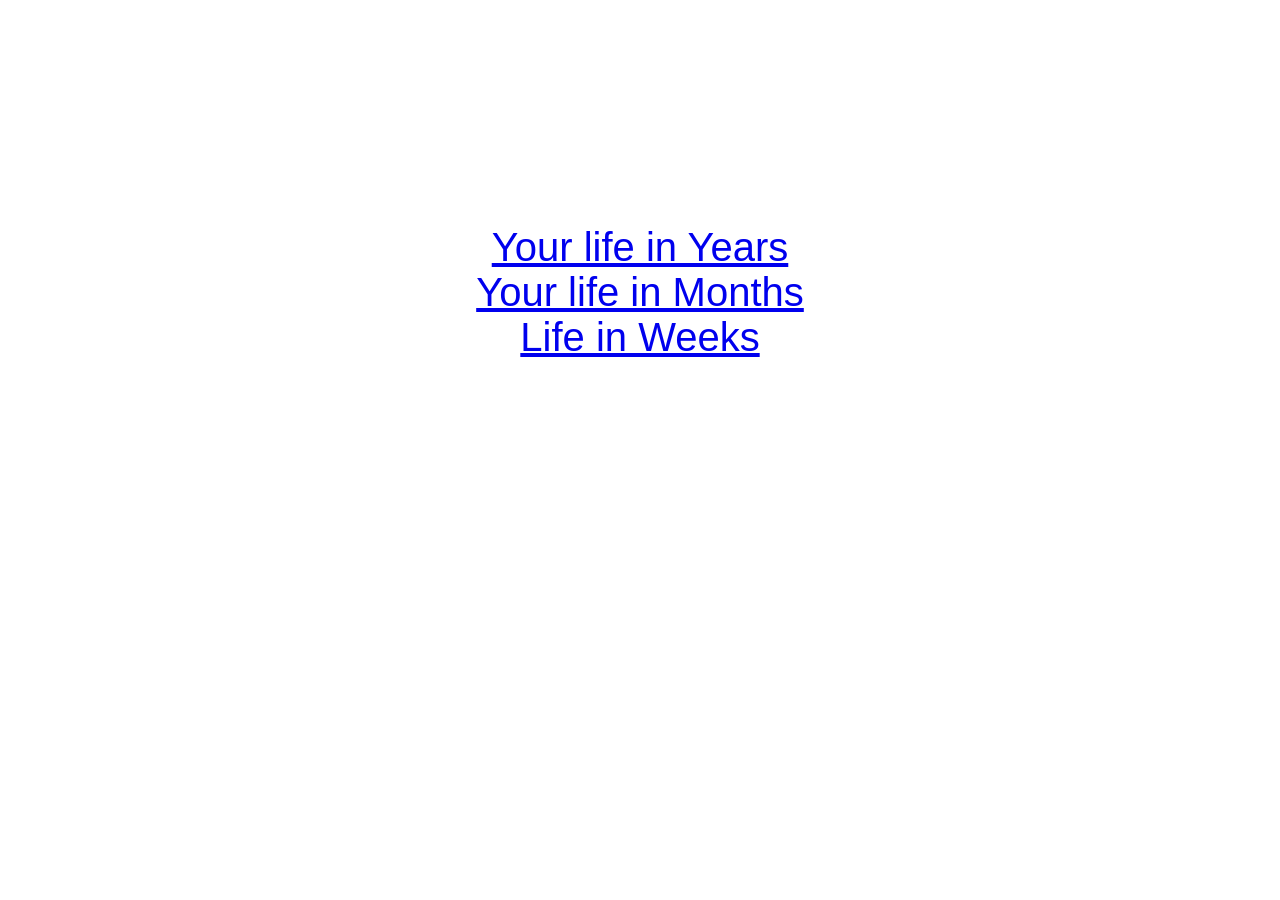
<file: index.html>
<!DOCTYPE html>
<html lang="en">
  <head>
    <meta charset="UTF-8" />
    <title>Your Life</title>
    <meta name="viewport" content="width=device-width, initial-scale=1" />
    <link rel="stylesheet" href="your-life.css" />
  </head>
  <body>
    <ul class="index">
      <li><a href="years.html">Your life in Years</a></li>
      <li><a href="months.html">Your life in Months</a></li>
      <li><a href="weeks.html">Life in Weeks</a></li>
    </ul>
  </body>
</html>
</file>
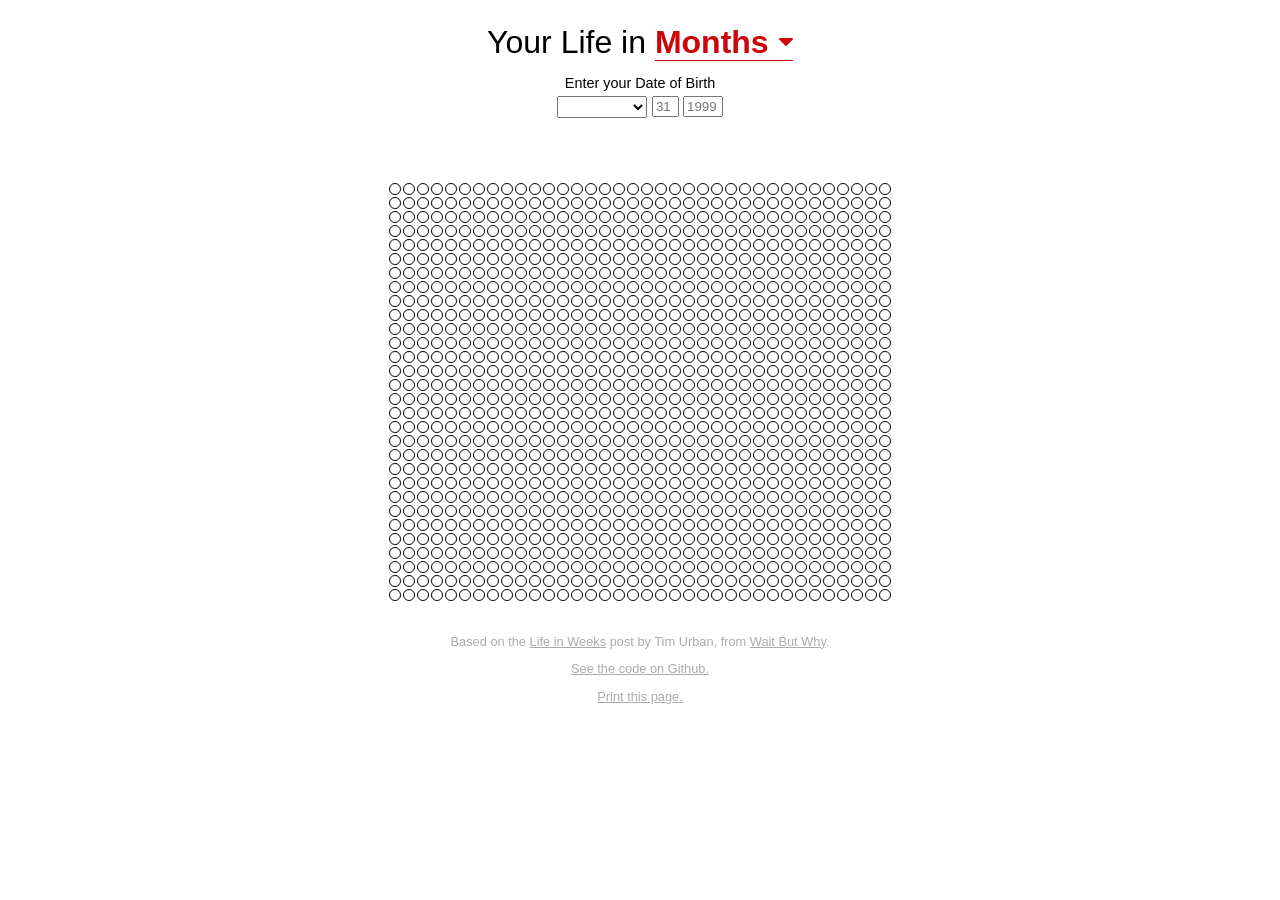
<file: months.html>
<!DOCTYPE html>
<html lang="en">
  <head>
    <meta charset="UTF-8" />
    <title>Your Life in Months - Interactive</title>
    <meta name="description" content="Enter your date of birth, to see your life in months. Based on the post by Tim Urban, from Wait by Why." />
    <meta name="viewport" content="width=device-width, initial-scale=1" />
    <link rel="icon" href="months-favicon.png" sizes="32x32" />
    <link rel="stylesheet" href="your-life.css" />
  </head>
  <body>
    <div class="title-box">
      <h1 class="title">Your Life in <label for="unitbox" class="unitbox-label visuallyhidden">Months</label></h1>
      <select name="unitbox" class="unitbox" id="unitbox" required>
        <option value="years">Years</option>
        <option value="months" selected>Months</option>
        <option value="weeks">Weeks</option>
      </select>
    </div>
    <form class="dob" action="#">
      <p class="instruction"><span class="print-hide">Enter your </span>Date of Birth</p>
      <label for="month" class="visuallyhidden">Month</label>
      <select name="month" class="month" id="month" required>
        <option value="0">January</option>
        <option value="1">February</option>
        <option value="2">March</option>
        <option value="3">April</option>
        <option value="4">May</option>
        <option value="5">June</option>
        <option value="6">July</option>
        <option value="7">August</option>
        <option value="8">September</option>
        <option value="9">October</option>
        <option value="10">November</option>
        <option value="11">December</option>
      </select>
      <label for="day" class="visuallyhidden">Day</label>
      <input type="text" class="day" id="day" placeholder="31" pattern="\d{0,2}" required />
      <label for="year" class="visuallyhidden">Year</label>
      <input type="text" class="year" id="year" placeholder="1999" pattern="\d{4}" required />
    </form>
    <ol class="chart months group">
      <li></li>
      <li></li>
      <li></li>
      <li></li>
      <li></li>
      <li></li>
      <li></li>
      <li></li>
      <li></li>
      <li></li>
      <li></li>
      <li></li>
      <li></li>
      <li></li>
      <li></li>
      <li></li>
      <li></li>
      <li></li>
      <li></li>
      <li></li>
      <li></li>
      <li></li>
      <li></li>
      <li></li>
      <li></li>
      <li></li>
      <li></li>
      <li></li>
      <li></li>
      <li></li>
      <li></li>
      <li></li>
      <li></li>
      <li></li>
      <li></li>
      <li></li>
      <li></li>
      <li></li>
      <li></li>
      <li></li>
      <li></li>
      <li></li>
      <li></li>
      <li></li>
      <li></li>
      <li></li>
      <li></li>
      <li></li>
      <li></li>
      <li></li>
      <li></li>
      <li></li>
      <li></li>
      <li></li>
      <li></li>
      <li></li>
      <li></li>
      <li></li>
      <li></li>
      <li></li>
      <li></li>
      <li></li>
      <li></li>
      <li></li>
      <li></li>
      <li></li>
      <li></li>
      <li></li>
      <li></li>
      <li></li>
      <li></li>
      <li></li>
      <li></li>
      <li></li>
      <li></li>
      <li></li>
      <li></li>
      <li></li>
      <li></li>
      <li></li>
      <li></li>
      <li></li>
      <li></li>
      <li></li>
      <li></li>
      <li></li>
      <li></li>
      <li></li>
      <li></li>
      <li></li>
      <li></li>
      <li></li>
      <li></li>
      <li></li>
      <li></li>
      <li></li>
      <li></li>
      <li></li>
      <li></li>
      <li></li>
      <li></li>
      <li></li>
      <li></li>
      <li></li>
      <li></li>
      <li></li>
      <li></li>
      <li></li>
      <li></li>
      <li></li>
      <li></li>
      <li></li>
      <li></li>
      <li></li>
      <li></li>
      <li></li>
      <li></li>
      <li></li>
      <li></li>
      <li></li>
      <li></li>
      <li></li>
      <li></li>
      <li></li>
      <li></li>
      <li></li>
      <li></li>
      <li></li>
      <li></li>
      <li></li>
      <li></li>
      <li></li>
      <li></li>
      <li></li>
      <li></li>
      <li></li>
      <li></li>
      <li></li>
      <li></li>
      <li></li>
      <li></li>
      <li></li>
      <li></li>
      <li></li>
      <li></li>
      <li></li>
      <li></li>
      <li></li>
      <li></li>
      <li></li>
      <li></li>
      <li></li>
      <li></li>
      <li></li>
      <li></li>
      <li></li>
      <li></li>
      <li></li>
      <li></li>
      <li></li>
      <li></li>
      <li></li>
      <li></li>
      <li></li>
      <li></li>
      <li></li>
      <li></li>
      <li></li>
      <li></li>
      <li></li>
      <li></li>
      <li></li>
      <li></li>
      <li></li>
      <li></li>
      <li></li>
      <li></li>
      <li></li>
      <li></li>
      <li></li>
      <li></li>
      <li></li>
      <li></li>
      <li></li>
      <li></li>
      <li></li>
      <li></li>
      <li></li>
      <li></li>
      <li></li>
      <li></li>
      <li></li>
      <li></li>
      <li></li>
      <li></li>
      <li></li>
      <li></li>
      <li></li>
      <li></li>
      <li></li>
      <li></li>
      <li></li>
      <li></li>
      <li></li>
      <li></li>
      <li></li>
      <li></li>
      <li></li>
      <li></li>
      <li></li>
      <li></li>
      <li></li>
      <li></li>
      <li></li>
      <li></li>
      <li></li>
      <li></li>
      <li></li>
      <li></li>
      <li></li>
      <li></li>
      <li></li>
      <li></li>
      <li></li>
      <li></li>
      <li></li>
      <li></li>
      <li></li>
      <li></li>
      <li></li>
      <li></li>
      <li></li>
      <li></li>
      <li></li>
      <li></li>
      <li></li>
      <li></li>
      <li></li>
      <li></li>
      <li></li>
      <li></li>
      <li></li>
      <li></li>
      <li></li>
      <li></li>
      <li></li>
      <li></li>
      <li></li>
      <li></li>
      <li></li>
      <li></li>
      <li></li>
      <li></li>
      <li></li>
      <li></li>
      <li></li>
      <li></li>
      <li></li>
      <li></li>
      <li></li>
      <li></li>
      <li></li>
      <li></li>
      <li></li>
      <li></li>
      <li></li>
      <li></li>
      <li></li>
      <li></li>
      <li></li>
      <li></li>
      <li></li>
      <li></li>
      <li></li>
      <li></li>
      <li></li>
      <li></li>
      <li></li>
      <li></li>
      <li></li>
      <li></li>
      <li></li>
      <li></li>
      <li></li>
      <li></li>
      <li></li>
      <li></li>
      <li></li>
      <li></li>
      <li></li>
      <li></li>
      <li></li>
      <li></li>
      <li></li>
      <li></li>
      <li></li>
      <li></li>
      <li></li>
      <li></li>
      <li></li>
      <li></li>
      <li></li>
      <li></li>
      <li></li>
      <li></li>
      <li></li>
      <li></li>
      <li></li>
      <li></li>
      <li></li>
      <li></li>
      <li></li>
      <li></li>
      <li></li>
      <li></li>
      <li></li>
      <li></li>
      <li></li>
      <li></li>
      <li></li>
      <li></li>
      <li></li>
      <li></li>
      <li></li>
      <li></li>
      <li></li>
      <li></li>
      <li></li>
      <li></li>
      <li></li>
      <li></li>
      <li></li>
      <li></li>
      <li></li>
      <li></li>
      <li></li>
      <li></li>
      <li></li>
      <li></li>
      <li></li>
      <li></li>
      <li></li>
      <li></li>
      <li></li>
      <li></li>
      <li></li>
      <li></li>
      <li></li>
      <li></li>
      <li></li>
      <li></li>
      <li></li>
      <li></li>
      <li></li>
      <li></li>
      <li></li>
      <li></li>
      <li></li>
      <li></li>
      <li></li>
      <li></li>
      <li></li>
      <li></li>
      <li></li>
      <li></li>
      <li></li>
      <li></li>
      <li></li>
      <li></li>
      <li></li>
      <li></li>
      <li></li>
      <li></li>
      <li></li>
      <li></li>
      <li></li>
      <li></li>
      <li></li>
      <li></li>
      <li></li>
      <li></li>
      <li></li>
      <li></li>
      <li></li>
      <li></li>
      <li></li>
      <li></li>
      <li></li>
      <li></li>
      <li></li>
      <li></li>
      <li></li>
      <li></li>
      <li></li>
      <li></li>
      <li></li>
      <li></li>
      <li></li>
      <li></li>
      <li></li>
      <li></li>
      <li></li>
      <li></li>
      <li></li>
      <li></li>
      <li></li>
      <li></li>
      <li></li>
      <li></li>
      <li></li>
      <li></li>
      <li></li>
      <li></li>
      <li></li>
      <li></li>
      <li></li>
      <li></li>
      <li></li>
      <li></li>
      <li></li>
      <li></li>
      <li></li>
      <li></li>
      <li></li>
      <li></li>
      <li></li>
      <li></li>
      <li></li>
      <li></li>
      <li></li>
      <li></li>
      <li></li>
      <li></li>
      <li></li>
      <li></li>
      <li></li>
      <li></li>
      <li></li>
      <li></li>
      <li></li>
      <li></li>
      <li></li>
      <li></li>
      <li></li>
      <li></li>
      <li></li>
      <li></li>
      <li></li>
      <li></li>
      <li></li>
      <li></li>
      <li></li>
      <li></li>
      <li></li>
      <li></li>
      <li></li>
      <li></li>
      <li></li>
      <li></li>
      <li></li>
      <li></li>
      <li></li>
      <li></li>
      <li></li>
      <li></li>
      <li></li>
      <li></li>
      <li></li>
      <li></li>
      <li></li>
      <li></li>
      <li></li>
      <li></li>
      <li></li>
      <li></li>
      <li></li>
      <li></li>
      <li></li>
      <li></li>
      <li></li>
      <li></li>
      <li></li>
      <li></li>
      <li></li>
      <li></li>
      <li></li>
      <li></li>
      <li></li>
      <li></li>
      <li></li>
      <li></li>
      <li></li>
      <li></li>
      <li></li>
      <li></li>
      <li></li>
      <li></li>
      <li></li>
      <li></li>
      <li></li>
      <li></li>
      <li></li>
      <li></li>
      <li></li>
      <li></li>
      <li></li>
      <li></li>
      <li></li>
      <li></li>
      <li></li>
      <li></li>
      <li></li>
      <li></li>
      <li></li>
      <li></li>
      <li></li>
      <li></li>
      <li></li>
      <li></li>
      <li></li>
      <li></li>
      <li></li>
      <li></li>
      <li></li>
      <li></li>
      <li></li>
      <li></li>
      <li></li>
      <li></li>
      <li></li>
      <li></li>
      <li></li>
      <li></li>
      <li></li>
      <li></li>
      <li></li>
      <li></li>
      <li></li>
      <li></li>
      <li></li>
      <li></li>
      <li></li>
      <li></li>
      <li></li>
      <li></li>
      <li></li>
      <li></li>
      <li></li>
      <li></li>
      <li></li>
      <li></li>
      <li></li>
      <li></li>
      <li></li>
      <li></li>
      <li></li>
      <li></li>
      <li></li>
      <li></li>
      <li></li>
      <li></li>
      <li></li>
      <li></li>
      <li></li>
      <li></li>
      <li></li>
      <li></li>
      <li></li>
      <li></li>
      <li></li>
      <li></li>
      <li></li>
      <li></li>
      <li></li>
      <li></li>
      <li></li>
      <li></li>
      <li></li>
      <li></li>
      <li></li>
      <li></li>
      <li></li>
      <li></li>
      <li></li>
      <li></li>
      <li></li>
      <li></li>
      <li></li>
      <li></li>
      <li></li>
      <li></li>
      <li></li>
      <li></li>
      <li></li>
      <li></li>
      <li></li>
      <li></li>
      <li></li>
      <li></li>
      <li></li>
      <li></li>
      <li></li>
      <li></li>
      <li></li>
      <li></li>
      <li></li>
      <li></li>
      <li></li>
      <li></li>
      <li></li>
      <li></li>
      <li></li>
      <li></li>
      <li></li>
      <li></li>
      <li></li>
      <li></li>
      <li></li>
      <li></li>
      <li></li>
      <li></li>
      <li></li>
      <li></li>
      <li></li>
      <li></li>
      <li></li>
      <li></li>
      <li></li>
      <li></li>
      <li></li>
      <li></li>
      <li></li>
      <li></li>
      <li></li>
      <li></li>
      <li></li>
      <li></li>
      <li></li>
      <li></li>
      <li></li>
      <li></li>
      <li></li>
      <li></li>
      <li></li>
      <li></li>
      <li></li>
      <li></li>
      <li></li>
      <li></li>
      <li></li>
      <li></li>
      <li></li>
      <li></li>
      <li></li>
      <li></li>
      <li></li>
      <li></li>
      <li></li>
      <li></li>
      <li></li>
      <li></li>
      <li></li>
      <li></li>
      <li></li>
      <li></li>
      <li></li>
      <li></li>
      <li></li>
      <li></li>
      <li></li>
      <li></li>
      <li></li>
      <li></li>
      <li></li>
      <li></li>
      <li></li>
      <li></li>
      <li></li>
      <li></li>
      <li></li>
      <li></li>
      <li></li>
      <li></li>
      <li></li>
      <li></li>
      <li></li>
      <li></li>
      <li></li>
      <li></li>
      <li></li>
      <li></li>
      <li></li>
      <li></li>
      <li></li>
      <li></li>
      <li></li>
      <li></li>
      <li></li>
      <li></li>
      <li></li>
      <li></li>
      <li></li>
      <li></li>
      <li></li>
      <li></li>
      <li></li>
      <li></li>
      <li></li>
      <li></li>
      <li></li>
      <li></li>
      <li></li>
      <li></li>
      <li></li>
      <li></li>
      <li></li>
      <li></li>
      <li></li>
      <li></li>
      <li></li>
      <li></li>
      <li></li>
      <li></li>
      <li></li>
      <li></li>
      <li></li>
      <li></li>
      <li></li>
      <li></li>
      <li></li>
      <li></li>
      <li></li>
      <li></li>
      <li></li>
      <li></li>
      <li></li>
      <li></li>
      <li></li>
      <li></li>
      <li></li>
      <li></li>
      <li></li>
      <li></li>
      <li></li>
      <li></li>
      <li></li>
      <li></li>
      <li></li>
      <li></li>
      <li></li>
      <li></li>
      <li></li>
      <li></li>
      <li></li>
      <li></li>
      <li></li>
      <li></li>
      <li></li>
      <li></li>
      <li></li>
      <li></li>
      <li></li>
      <li></li>
      <li></li>
      <li></li>
      <li></li>
      <li></li>
      <li></li>
      <li></li>
      <li></li>
      <li></li>
      <li></li>
      <li></li>
      <li></li>
      <li></li>
      <li></li>
      <li></li>
      <li></li>
      <li></li>
      <li></li>
      <li></li>
      <li></li>
      <li></li>
      <li></li>
      <li></li>
      <li></li>
      <li></li>
      <li></li>
      <li></li>
      <li></li>
      <li></li>
      <li></li>
      <li></li>
      <li></li>
      <li></li>
      <li></li>
      <li></li>
      <li></li>
      <li></li>
      <li></li>
      <li></li>
      <li></li>
      <li></li>
      <li></li>
      <li></li>
      <li></li>
      <li></li>
      <li></li>
      <li></li>
      <li></li>
      <li></li>
      <li></li>
      <li></li>
      <li></li>
      <li></li>
      <li></li>
      <li></li>
      <li></li>
      <li></li>
      <li></li>
      <li></li>
      <li></li>
      <li></li>
      <li></li>
      <li></li>
      <li></li>
      <li></li>
      <li></li>
      <li></li>
      <li></li>
      <li></li>
      <li></li>
      <li></li>
      <li></li>
      <li></li>
      <li></li>
      <li></li>
      <li></li>
      <li></li>
      <li></li>
      <li></li>
      <li></li>
      <li></li>
      <li></li>
      <li></li>
      <li></li>
      <li></li>
      <li></li>
      <li></li>
      <li></li>
      <li></li>
      <li></li>
      <li></li>
      <li></li>
      <li></li>
      <li></li>
      <li></li>
      <li></li>
      <li></li>
      <li></li>
      <li></li>
      <li></li>
      <li></li>
      <li></li>
      <li></li>
      <li></li>
      <li></li>
      <li></li>
      <li></li>
      <li></li>
      <li></li>
      <li></li>
      <li></li>
      <li></li>
      <li></li>
      <li></li>
      <li></li>
      <li></li>
      <li></li>
      <li></li>
      <li></li>
      <li></li>
      <li></li>
      <li></li>
      <li></li>
      <li></li>
      <li></li>
      <li></li>
      <li></li>
      <li></li>
      <li></li>
      <li></li>
      <li></li>
      <li></li>
      <li></li>
      <li></li>
      <li></li>
      <li></li>
      <li></li>
      <li></li>
      <li></li>
      <li></li>
      <li></li>
      <li></li>
      <li></li>
      <li></li>
      <li></li>
      <li></li>
      <li></li>
      <li></li>
      <li></li>
      <li></li>
      <li></li>
      <li></li>
      <li></li>
      <li></li>
      <li></li>
      <li></li>
      <li></li>
      <li></li>
      <li></li>
      <li></li>
      <li></li>
      <li></li>
      <li></li>
      <li></li>
      <li></li>
      <li></li>
      <li></li>
      <li></li>
      <li></li>
      <li></li>
      <li></li>
      <li></li>
      <li></li>
      <li></li>
      <li></li>
      <li></li>
      <li></li>
      <li></li>
      <li></li>
      <li></li>
      <li></li>
      <li></li>
      <li></li>
      <li></li>
      <li></li>
      <li></li>
      <li></li>
      <li></li>
      <li></li>
      <li></li>
      <li></li>
      <li></li>
      <li></li>
      <li></li>
      <li></li>
      <li></li>
      <li></li>
      <li></li>
      <li></li>
      <li></li>
      <li></li>
      <li></li>
      <li></li>
      <li></li>
      <li></li>
      <li></li>
      <li></li>
      <li></li>
      <li></li>
      <li></li>
      <li></li>
      <li></li>
      <li></li>
      <li></li>
      <li></li>
      <li></li>
      <li></li>
      <li></li>
      <li></li>
      <li></li>
      <li></li>
      <li></li>
      <li></li>
      <li></li>
      <li></li>
      <li></li>
      <li></li>
      <li></li>
      <li></li>
      <li></li>
      <li></li>
      <li></li>
      <li></li>
      <li></li>
      <li></li>
      <li></li>
      <li></li>
      <li></li>
      <li></li>
      <li></li>
      <li></li>
      <li></li>
      <li></li>
      <li></li>
      <li></li>
      <li></li>
      <li></li>
      <li></li>
      <li></li>
      <li></li>
      <li></li>
      <li></li>
      <li></li>
      <li></li>
      <li></li>
      <li></li>
      <li></li>
      <li></li>
      <li></li>
      <li></li>
      <li></li>
      <li></li>
      <li></li>
      <li></li>
      <li></li>
      <li></li>
      <li></li>
      <li></li>
      <li></li>
      <li></li>
      <li></li>
      <li></li>
      <li></li>
      <li></li>
      <li></li>
      <li></li>
      <li></li>
      <li></li>
      <li></li>
      <li></li>
      <li></li>
      <li></li>
      <li></li>
      <li></li>
      <li></li>
      <li></li>
      <li></li>
      <li></li>
      <li></li>
      <li></li>
      <li></li>
      <li></li>
      <li></li>
      <li></li>
      <li></li>
      <li></li>
      <li></li>
      <li></li>
      <li></li>
      <li></li>
      <li></li>
      <li></li>
      <li></li>
      <li></li>
      <li></li>
      <li></li>
      <li></li>
      <li></li>
      <li></li>
      <li></li>
      <li></li>
      <li></li>
      <li></li>
      <li></li>
      <li></li>
      <li></li>
      <li></li>
      <li></li>
    </ol>
    <div class="credits">
      <p>Based on the <a href="http://waitbutwhy.com/2014/05/life-weeks.html">Life in Weeks</a> post by Tim Urban, from <a href="http://waitbutwhy.com/">Wait But Why</a>.</p>
      <p class="print-hide"><a href="https://github.com/bryanbraun/your-life">See the code on Github.</a></p>
      <p class="print-hide"><a href="javascript:window.print()">Print this page.</a></p>
    </div>
    <script src="your-life.js"></script>
  </body>
</html>
</file>
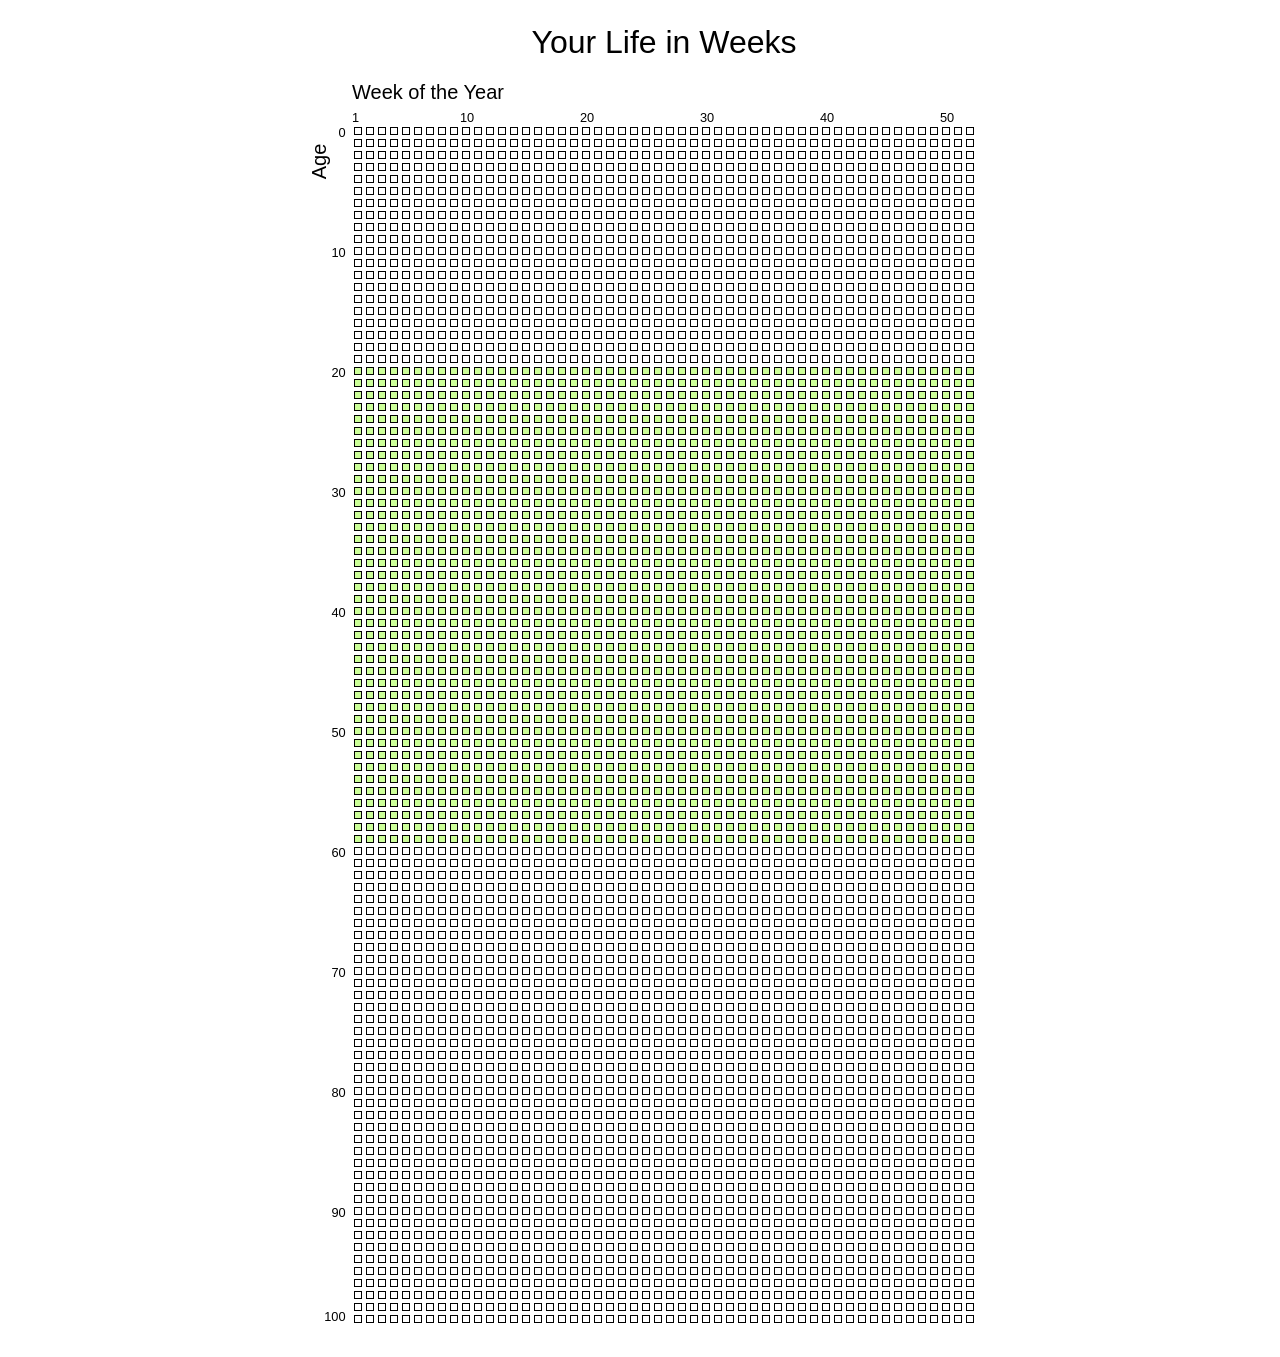
<file: weeks.html>
<!DOCTYPE html>
<html lang="en">
  <head>
    <meta charset="UTF-8" />
    <title>Life in Weeks - Interactive</title>
    <meta name="viewport" content="width=device-width, initial-scale=1" />
    <link rel="icon" href="weeks-favicon.png" sizes="32x32" />
    <link rel="stylesheet" href="your-life.css" />
    <style>
      body {
        margin: 8px 8px 0 calc(3rem + 8px);
      }
    </style>
  </head>
  <body>
    <div class="title-box">
      <h1 class="title">Your Life in <label for="unitbox" class="unitbox-label">Weeks</label></h1>
    </div>
    <ol class="chart weeks group">
      <div class="x-axis">
        <label class="weeks--x-label">Week of the Year</label>
        <div class="markers weeks--x-markers">
          <span>1</span>
          <span></span>
          <span>10</span>
          <span></span>
          <span>20</span>
          <span></span>
          <span>30</span>
          <span></span>
          <span>40</span>
          <span></span>
          <span>50</span>
        </div>
      </div>
      <div class="y-axis">
        <label class="weeks--y-label">Age</label>
        <div class="markers weeks--y-markers">
          <span>0</span>
          <span></span>
          <span>10</span>
          <span></span>
          <span>20</span>
          <span></span>
          <span>30</span>
          <span></span>
          <span>40</span>
          <span></span>
          <span>50</span>
          <span></span>
          <span>60</span>
          <span></span>
          <span>70</span>
          <span></span>
          <span>80</span>
          <span></span>
          <span>90</span>
          <span></span>
          <span>100</span>
        </div>
      </div>
      <li></li>
      <li></li>
      <li></li>
      <li></li>
      <li></li>
      <li></li>
      <li></li>
      <li></li>
      <li></li>
      <li></li>
      <li></li>
      <li></li>
      <li></li>
      <li></li>
      <li></li>
      <li></li>
      <li></li>
      <li></li>
      <li></li>
      <li></li>
      <li></li>
      <li></li>
      <li></li>
      <li></li>
      <li></li>
      <li></li>
      <li></li>
      <li></li>
      <li></li>
      <li></li>
      <li></li>
      <li></li>
      <li></li>
      <li></li>
      <li></li>
      <li></li>
      <li></li>
      <li></li>
      <li></li>
      <li></li>
      <li></li>
      <li></li>
      <li></li>
      <li></li>
      <li></li>
      <li></li>
      <li></li>
      <li></li>
      <li></li>
      <li></li>
      <li></li>
      <li></li>
      <!-- new row -->
      <li></li>
      <li></li>
      <li></li>
      <li></li>
      <li></li>
      <li></li>
      <li></li>
      <li></li>
      <li></li>
      <li></li>
      <li></li>
      <li></li>
      <li></li>
      <li></li>
      <li></li>
      <li></li>
      <li></li>
      <li></li>
      <li></li>
      <li></li>
      <li></li>
      <li></li>
      <li></li>
      <li></li>
      <li></li>
      <li></li>
      <li></li>
      <li></li>
      <li></li>
      <li></li>
      <li></li>
      <li></li>
      <li></li>
      <li></li>
      <li></li>
      <li></li>
      <li></li>
      <li></li>
      <li></li>
      <li></li>
      <li></li>
      <li></li>
      <li></li>
      <li></li>
      <li></li>
      <li></li>
      <li></li>
      <li></li>
      <li></li>
      <li></li>
      <li></li>
      <li></li>
      <li></li>
      <li></li>
      <li></li>
      <li></li>
      <li></li>
      <li></li>
      <li></li>
      <li></li>
      <li></li>
      <li></li>
      <li></li>
      <li></li>
      <li></li>
      <li></li>
      <li></li>
      <li></li>
      <li></li>
      <li></li>
      <li></li>
      <li></li>
      <li></li>
      <li></li>
      <li></li>
      <li></li>
      <li></li>
      <li></li>
      <li></li>
      <li></li>
      <li></li>
      <li></li>
      <li></li>
      <li></li>
      <li></li>
      <li></li>
      <li></li>
      <li></li>
      <li></li>
      <li></li>
      <li></li>
      <li></li>
      <li></li>
      <li></li>
      <li></li>
      <li></li>
      <li></li>
      <li></li>
      <li></li>
      <li></li>
      <li></li>
      <li></li>
      <li></li>
      <li></li>
      <li></li>
      <li></li>
      <li></li>
      <li></li>
      <li></li>
      <li></li>
      <li></li>
      <li></li>
      <li></li>
      <li></li>
      <li></li>
      <li></li>
      <li></li>
      <li></li>
      <li></li>
      <li></li>
      <li></li>
      <li></li>
      <li></li>
      <li></li>
      <li></li>
      <li></li>
      <li></li>
      <li></li>
      <li></li>
      <li></li>
      <li></li>
      <li></li>
      <li></li>
      <li></li>
      <li></li>
      <li></li>
      <li></li>
      <li></li>
      <li></li>
      <li></li>
      <li></li>
      <li></li>
      <li></li>
      <li></li>
      <li></li>
      <li></li>
      <li></li>
      <li></li>
      <li></li>
      <li></li>
      <li></li>
      <li></li>
      <li></li>
      <li></li>
      <li></li>
      <li></li>
      <li></li>
      <li></li>
      <li></li>
      <li></li>
      <li></li>
      <li></li>
      <li></li>
      <li></li>
      <li></li>
      <li></li>
      <li></li>
      <li></li>
      <li></li>
      <li></li>
      <li></li>
      <li></li>
      <li></li>
      <li></li>
      <li></li>
      <li></li>
      <li></li>
      <li></li>
      <li></li>
      <li></li>
      <li></li>
      <li></li>
      <li></li>
      <li></li>
      <li></li>
      <li></li>
      <li></li>
      <li></li>
      <li></li>
      <li></li>
      <li></li>
      <li></li>
      <li></li>
      <li></li>
      <li></li>
      <li></li>
      <li></li>
      <li></li>
      <li></li>
      <li></li>
      <li></li>
      <li></li>
      <li></li>
      <li></li>
      <li></li>
      <li></li>
      <li></li>
      <li></li>
      <li></li>
      <li></li>
      <li></li>
      <li></li>
      <li></li>
      <li></li>
      <li></li>
      <li></li>
      <li></li>
      <li></li>
      <li></li>
      <li></li>
      <li></li>
      <li></li>
      <li></li>
      <li></li>
      <li></li>
      <li></li>
      <li></li>
      <li></li>
      <li></li>
      <li></li>
      <li></li>
      <li></li>
      <li></li>
      <li></li>
      <li></li>
      <li></li>
      <li></li>
      <li></li>
      <li></li>
      <li></li>
      <li></li>
      <li></li>
      <li></li>
      <li></li>
      <li></li>
      <li></li>
      <li></li>
      <li></li>
      <li></li>
      <li></li>
      <li></li>
      <li></li>
      <li></li>
      <li></li>
      <li></li>
      <li></li>
      <li></li>
      <li></li>
      <li></li>
      <li></li>
      <li></li>
      <li></li>
      <li></li>
      <li></li>
      <li></li>
      <li></li>
      <li></li>
      <li></li>
      <li></li>
      <li></li>
      <li></li>
      <li></li>
      <li></li>
      <li></li>
      <li></li>
      <li></li>
      <li></li>
      <li></li>
      <li></li>
      <li></li>
      <li></li>
      <li></li>
      <li></li>
      <li></li>
      <li></li>
      <li></li>
      <li></li>
      <li></li>
      <li></li>
      <li></li>
      <li></li>
      <li></li>
      <li></li>
      <li></li>
      <li></li>
      <li></li>
      <li></li>
      <li></li>
      <li></li>
      <li></li>
      <li></li>
      <li></li>
      <li></li>
      <li></li>
      <li></li>
      <li></li>
      <li></li>
      <li></li>
      <li></li>
      <li></li>
      <li></li>
      <li></li>
      <li></li>
      <li></li>
      <li></li>
      <li></li>
      <li></li>
      <li></li>
      <li></li>
      <li></li>
      <li></li>
      <li></li>
      <li></li>
      <li></li>
      <li></li>
      <li></li>
      <li></li>
      <li></li>
      <li></li>
      <li></li>
      <li></li>
      <li></li>
      <li></li>
      <li></li>
      <li></li>
      <li></li>
      <li></li>
      <li></li>
      <li></li>
      <li></li>
      <li></li>
      <li></li>
      <li></li>
      <li></li>
      <li></li>
      <li></li>
      <li></li>
      <li></li>
      <li></li>
      <li></li>
      <li></li>
      <li></li>
      <li></li>
      <li></li>
      <li></li>
      <li></li>
      <li></li>
      <li></li>
      <li></li>
      <li></li>
      <li></li>
      <li></li>
      <li></li>
      <li></li>
      <li></li>
      <li></li>
      <li></li>
      <li></li>
      <li></li>
      <li></li>
      <li></li>
      <li></li>
      <li></li>
      <li></li>
      <li></li>
      <li></li>
      <li></li>
      <li></li>
      <li></li>
      <li></li>
      <li></li>
      <li></li>
      <li></li>
      <li></li>
      <li></li>
      <li></li>
      <li></li>
      <li></li>
      <li></li>
      <li></li>
      <li></li>
      <li></li>
      <li></li>
      <li></li>
      <li></li>
      <li></li>
      <li></li>
      <li></li>
      <li></li>
      <li></li>
      <li></li>
      <li></li>
      <li></li>
      <li></li>
      <li></li>
      <li></li>
      <li></li>
      <li></li>
      <li></li>
      <li></li>
      <li></li>
      <li></li>
      <li></li>
      <li></li>
      <li></li>
      <li></li>
      <li></li>
      <li></li>
      <li></li>
      <li></li>
      <li></li>
      <li></li>
      <li></li>
      <li></li>
      <li></li>
      <li></li>
      <li></li>
      <li></li>
      <li></li>
      <li></li>
      <li></li>
      <li></li>
      <li></li>
      <li></li>
      <li></li>
      <li></li>
      <li></li>
      <li></li>
      <li></li>
      <li></li>
      <li></li>
      <li></li>
      <li></li>
      <li></li>
      <li></li>
      <li></li>
      <li></li>
      <li></li>
      <li></li>
      <li></li>
      <li></li>
      <li></li>
      <li></li>
      <li></li>
      <li></li>
      <li></li>
      <li></li>
      <li></li>
      <li></li>
      <li></li>
      <li></li>
      <li></li>
      <li></li>
      <li></li>
      <li></li>
      <li></li>
      <li></li>
      <li></li>
      <li></li>
      <li></li>
      <li></li>
      <li></li>
      <li></li>
      <li></li>
      <li></li>
      <li></li>
      <li></li>
      <li></li>
      <li></li>
      <li></li>
      <li></li>
      <li></li>
      <li></li>
      <li></li>
      <li></li>
      <li></li>
      <li></li>
      <li></li>
      <li></li>
      <li></li>
      <li></li>
      <li></li>
      <li></li>
      <li></li>
      <li></li>
      <li></li>
      <li></li>
      <li></li>
      <li></li>
      <li></li>
      <li></li>
      <li></li>
      <li></li>
      <li></li>
      <li></li>
      <li></li>
      <li></li>
      <li></li>
      <li></li>
      <li></li>
      <li></li>
      <li></li>
      <li></li>
      <li></li>
      <li></li>
      <li></li>
      <li></li>
      <li></li>
      <li></li>
      <li></li>
      <li></li>
      <li></li>
      <li></li>
      <li></li>
      <li></li>
      <li></li>
      <li></li>
      <li></li>
      <li></li>
      <li></li>
      <li></li>
      <li></li>
      <li></li>
      <li></li>
      <li></li>
      <li></li>
      <li></li>
      <li></li>
      <li></li>
      <li></li>
      <li></li>
      <li></li>
      <li></li>
      <li></li>
      <li></li>
      <li></li>
      <li></li>
      <li></li>
      <li></li>
      <li></li>
      <li></li>
      <li></li>
      <li></li>
      <li></li>
      <li></li>
      <li></li>
      <li></li>
      <li></li>
      <li></li>
      <li></li>
      <li></li>
      <li></li>
      <li></li>
      <li></li>
      <li></li>
      <li></li>
      <li></li>
      <li></li>
      <li></li>
      <li></li>
      <li></li>
      <li></li>
      <li></li>
      <li></li>
      <li></li>
      <li></li>
      <li></li>
      <li></li>
      <li></li>
      <li></li>
      <li></li>
      <li></li>
      <li></li>
      <li></li>
      <li></li>
      <li></li>
      <li></li>
      <li></li>
      <li></li>
      <li></li>
      <li></li>
      <li></li>
      <li></li>
      <li></li>
      <li></li>
      <li></li>
      <li></li>
      <li></li>
      <li></li>
      <li></li>
      <li></li>
      <li></li>
      <li></li>
      <li></li>
      <li></li>
      <li></li>
      <li></li>
      <li></li>
      <li></li>
      <li></li>
      <li></li>
      <li></li>
      <li></li>
      <li></li>
      <li></li>
      <li></li>
      <li></li>
      <li></li>
      <li></li>
      <li></li>
      <li></li>
      <li></li>
      <li></li>
      <li></li>
      <li></li>
      <li></li>
      <li></li>
      <li></li>
      <li></li>
      <li></li>
      <li></li>
      <li></li>
      <li></li>
      <li></li>
      <li></li>
      <li></li>
      <li></li>
      <li></li>
      <li></li>
      <li></li>
      <li></li>
      <li></li>
      <li></li>
      <li></li>
      <li></li>
      <li></li>
      <li></li>
      <li></li>
      <li></li>
      <li></li>
      <li></li>
      <li></li>
      <li></li>
      <li></li>
      <li></li>
      <li></li>
      <li></li>
      <li></li>
      <li></li>
      <li></li>
      <li></li>
      <li></li>
      <li></li>
      <li></li>
      <li></li>
      <li></li>
      <li></li>
      <li></li>
      <li></li>
      <li></li>
      <li></li>
      <li></li>
      <li></li>
      <li></li>
      <li></li>
      <li></li>
      <li></li>
      <li></li>
      <li></li>
      <li></li>
      <li></li>
      <li></li>
      <li></li>
      <li></li>
      <li></li>
      <li></li>
      <li></li>
      <li></li>
      <li></li>
      <li></li>
      <li></li>
      <li></li>
      <li></li>
      <li></li>
      <li></li>
      <li></li>
      <li></li>
      <li></li>
      <li></li>
      <li></li>
      <li></li>
      <li></li>
      <li></li>
      <li></li>
      <li></li>
      <li></li>
      <li></li>
      <li></li>
      <li></li>
      <li></li>
      <li></li>
      <li></li>
      <li></li>
      <li></li>
      <li></li>
      <li></li>
      <li></li>
      <li></li>
      <li></li>
      <li></li>
      <li></li>
      <li></li>
      <li></li>
      <li></li>
      <li></li>
      <li></li>
      <li></li>
      <li></li>
      <li></li>
      <li></li>
      <li></li>
      <li></li>
      <li></li>
      <li></li>
      <li></li>
      <li></li>
      <li></li>
      <li></li>
      <li></li>
      <li></li>
      <li></li>
      <li></li>
      <li></li>
      <li></li>
      <li></li>
      <li></li>
      <li></li>
      <li></li>
      <li></li>
      <li></li>
      <li></li>
      <li></li>
      <li></li>
      <li></li>
      <li></li>
      <li></li>
      <li></li>
      <li></li>
      <li></li>
      <li></li>
      <li></li>
      <li></li>
      <li></li>
      <li></li>
      <li></li>
      <li></li>
      <li></li>
      <li></li>
      <li></li>
      <li></li>
      <li></li>
      <li></li>
      <li></li>
      <li></li>
      <li></li>
      <li></li>
      <li></li>
      <li></li>
      <li></li>
      <li></li>
      <li></li>
      <li></li>
      <li></li>
      <li></li>
      <li></li>
      <li></li>
      <li></li>
      <li></li>
      <li></li>
      <li></li>
      <li></li>
      <li></li>
      <li></li>
      <li></li>
      <li></li>
      <li></li>
      <li></li>
      <li></li>
      <li></li>
      <li></li>
      <li></li>
      <li></li>
      <li></li>
      <li></li>
      <li></li>
      <li></li>
      <li></li>
      <li></li>
      <li></li>
      <li></li>
      <li></li>
      <li></li>
      <li></li>
      <li></li>
      <li></li>
      <li></li>
      <li></li>
      <li></li>
      <li></li>
      <li></li>
      <li></li>
      <li></li>
      <li></li>
      <li></li>
      <li></li>
      <li></li>
      <li></li>
      <li></li>
      <li></li>
      <li></li>
      <li></li>
      <li></li>
      <li></li>
      <li></li>
      <li></li>
      <li></li>
      <li></li>
      <li></li>
      <li></li>
      <li></li>
      <li></li>
      <li></li>
      <li></li>
      <li></li>
      <li></li>
      <li></li>
      <li></li>
      <li></li>
      <li></li>
      <li></li>
      <li></li>
      <li></li>
      <li></li>
      <li></li>
      <li></li>
      <li></li>
      <li></li>
      <li></li>
      <li></li>
      <li></li>
      <li></li>
      <li></li>
      <li></li>
      <li></li>
      <li></li>
      <li></li>
      <li></li>
      <li></li>
      <li></li>
      <li></li>
      <li></li>
      <li></li>
      <li></li>
      <li></li>
      <li></li>
      <li></li>
      <li></li>
      <li></li>
      <li></li>
      <li></li>
      <li></li>
      <li></li>
      <li></li>
      <li></li>
      <li></li>
      <li></li>
      <li></li>
      <li></li>
      <li></li>
      <li></li>
      <li></li>
      <li></li>
      <li></li>
      <li></li>
      <li></li>
      <li></li>
      <li></li>
      <li></li>
      <li></li>
      <li></li>
      <li></li>
      <li></li>
      <li></li>
      <li></li>
      <li></li>
      <li></li>
      <li></li>
      <li></li>
      <li></li>
      <li></li>
      <li></li>
      <li></li>
      <li></li>
      <li></li>
      <li></li>
      <li></li>
      <li></li>
      <li></li>
      <li></li>
      <li></li>
      <li></li>
      <li></li>
      <li></li>
      <li></li>
      <li></li>
      <li></li>
      <li></li>
      <li></li>
      <li></li>
      <li></li>
      <li></li>
      <li></li>
      <li></li>
      <li></li>
      <li></li>
      <li></li>
      <li></li>
      <li></li>
      <li></li>
      <li></li>
      <li></li>
      <li></li>
      <li></li>
      <li></li>
      <li></li>
      <li></li>
      <li></li>
      <li></li>
      <li></li>
      <li></li>
      <li></li>
      <li></li>
      <li></li>
      <li></li>
      <li></li>
      <li></li>
      <li></li>
      <li></li>
      <li></li>
      <li></li>
      <li></li>
      <li></li>
      <li></li>
      <li></li>
      <li></li>
      <li></li>
      <li></li>
      <li></li>
      <li></li>
      <li></li>
      <li></li>
      <li></li>
      <li></li>
      <li></li>
      <li></li>
      <li></li>
      <li></li>
      <li></li>
      <li></li>
      <li></li>
      <li></li>
      <li></li>
      <li></li>
      <li></li>
      <li></li>
      <li></li>
      <li></li>
      <li></li>
      <li></li>
      <li></li>
      <li></li>
      <li></li>
      <li></li>
      <li></li>
      <li></li>
      <li></li>
      <li></li>
      <li></li>
      <li></li>
      <li></li>
      <li></li>
      <li></li>
      <li></li>
      <li></li>
      <li></li>
      <li></li>
      <li></li>
      <li></li>
      <li></li>
      <li></li>
      <li></li>
      <li></li>
      <li></li>
      <li></li>
      <li></li>
      <li></li>
      <li></li>
      <li></li>
      <li></li>
      <li></li>
      <li></li>
      <li></li>
      <li></li>
      <li></li>
      <li></li>
      <li></li>
      <li></li>
      <li></li>
      <li></li>
      <li></li>
      <li></li>
      <li></li>
      <li></li>
      <li></li>
      <li></li>
      <li></li>
      <li></li>
      <li></li>
      <li></li>
      <li></li>
      <li></li>
      <li></li>
      <li></li>
      <li></li>
      <li></li>
      <li></li>
      <li></li>
      <li></li>
      <li></li>
      <li></li>
      <li></li>
      <li></li>
      <li></li>
      <li></li>
      <li></li>
      <li></li>
      <li></li>
      <li></li>
      <li></li>
      <li></li>
      <li></li>
      <li></li>
      <li></li>
      <li></li>
      <li></li>
      <li></li>
      <li></li>
      <li></li>
      <li></li>
      <li></li>
      <li></li>
      <li></li>
      <li></li>
      <li></li>
      <li></li>
      <li></li>
      <li></li>
      <li></li>
      <li></li>
      <li></li>
      <li></li>
      <li></li>
      <li></li>
      <li></li>
      <li></li>
      <li></li>
      <li></li>
      <li></li>
      <li></li>
      <li></li>
      <li></li>
      <li></li>
      <li></li>
      <li></li>
      <li></li>
      <li></li>
      <li></li>
      <li></li>
      <li></li>
      <li></li>
      <li></li>
      <li></li>
      <li></li>
      <li></li>
      <li></li>
      <li></li>
      <li></li>
      <li></li>
      <li></li>
      <li></li>
      <li></li>
      <li></li>
      <li></li>
      <li></li>
      <li></li>
      <li></li>
      <li></li>
      <li></li>
      <li></li>
      <li></li>
      <li></li>
      <li></li>
      <li></li>
      <li></li>
      <li></li>
      <li></li>
      <li></li>
      <li></li>
      <li></li>
      <li></li>
      <li></li>
      <li></li>
      <li></li>
      <li></li>
      <li></li>
      <li></li>
      <li></li>
      <li></li>
      <li></li>
      <li></li>
      <li></li>
      <li></li>
      <li></li>
      <li></li>
      <li></li>
      <li></li>
      <li></li>
      <li></li>
      <li></li>
      <li></li>
      <li></li>
      <li></li>
      <li></li>
      <li></li>
      <li></li>
      <li></li>
      <li></li>
      <li></li>
      <li></li>
      <li></li>
      <li></li>
      <li></li>
      <li></li>
      <li></li>
      <li></li>
      <li></li>
      <li></li>
      <li></li>
      <li></li>
      <li></li>
      <li></li>
      <li></li>
      <li></li>
      <li></li>
      <li></li>
      <li></li>
      <li></li>
      <li></li>
      <li></li>
      <li></li>
      <li></li>
      <li></li>
      <li></li>
      <li></li>
      <li></li>
      <li></li>
      <li></li>
      <li></li>
      <li></li>
      <li></li>
      <li></li>
      <li></li>
      <li></li>
      <li></li>
      <li></li>
      <li></li>
      <li></li>
      <li></li>
      <li></li>
      <li></li>
      <li></li>
      <li></li>
      <li></li>
      <li></li>
      <li></li>
      <li></li>
      <li></li>
      <li></li>
      <li></li>
      <li></li>
      <li></li>
      <li></li>
      <li></li>
      <li></li>
      <li></li>
      <li></li>
      <li></li>
      <li></li>
      <li></li>
      <li></li>
      <li></li>
      <li></li>
      <li></li>
      <li></li>
      <li></li>
      <li></li>
      <li></li>
      <li></li>
      <li></li>
      <li></li>
      <li></li>
      <li></li>
      <li></li>
      <li></li>
      <li></li>
      <li></li>
      <li></li>
      <li></li>
      <li></li>
      <li></li>
      <li></li>
      <li></li>
      <li></li>
      <li></li>
      <li></li>
      <li></li>
      <li></li>
      <li></li>
      <li></li>
      <li></li>
      <li></li>
      <li></li>
      <li></li>
      <li></li>
      <li></li>
      <li></li>
      <li></li>
      <li></li>
      <li></li>
      <li></li>
      <li></li>
      <li></li>
      <li></li>
      <li></li>
      <li></li>
      <li></li>
      <li></li>
      <li></li>
      <li></li>
      <li></li>
      <li></li>
      <li></li>
      <li></li>
      <li></li>
      <li></li>
      <li></li>
      <li></li>
      <li></li>
      <li></li>
      <li></li>
      <li></li>
      <li></li>
      <li></li>
      <li></li>
      <li></li>
      <li></li>
      <li></li>
      <li></li>
      <li></li>
      <li></li>
      <li></li>
      <li></li>
      <li></li>
      <li></li>
      <li></li>
      <li></li>
      <li></li>
      <li></li>
      <li></li>
      <li></li>
      <li></li>
      <li></li>
      <li></li>
      <li></li>
      <li></li>
      <li></li>
      <li></li>
      <li></li>
      <li></li>
      <li></li>
      <li></li>
      <li></li>
      <li></li>
      <li></li>
      <li></li>
      <li></li>
      <li></li>
      <li></li>
      <li></li>
      <li></li>
      <li></li>
      <li></li>
      <li></li>
      <li></li>
      <li></li>
      <li></li>
      <li></li>
      <li></li>
      <li></li>
      <li></li>
      <li></li>
      <li></li>
      <li></li>
      <li></li>
      <li></li>
      <li></li>
      <li></li>
      <li></li>
      <li></li>
      <li></li>
      <li></li>
      <li></li>
      <li></li>
      <li></li>
      <li></li>
      <li></li>
      <li></li>
      <li></li>
      <li></li>
      <li></li>
      <li></li>
      <li></li>
      <li></li>
      <li></li>
      <li></li>
      <li></li>
      <li></li>
      <li></li>
      <li></li>
      <li></li>
      <li></li>
      <li></li>
      <li></li>
      <li></li>
      <li></li>
      <li></li>
      <li></li>
      <li></li>
      <li></li>
      <li></li>
      <li></li>
      <li></li>
      <li></li>
      <li></li>
      <li></li>
      <li></li>
      <li></li>
      <li></li>
      <li></li>
      <li></li>
      <li></li>
      <li></li>
      <li></li>
      <li></li>
      <li></li>
      <li></li>
      <li></li>
      <li></li>
      <li></li>
      <li></li>
      <li></li>
      <li></li>
      <li></li>
      <li></li>
      <li></li>
      <li></li>
      <li></li>
      <li></li>
      <li></li>
      <li></li>
      <li></li>
      <li></li>
      <li></li>
      <li></li>
      <li></li>
      <li></li>
      <li></li>
      <li></li>
      <li></li>
      <li></li>
      <li></li>
      <li></li>
      <li></li>
      <li></li>
      <li></li>
      <li></li>
      <li></li>
      <li></li>
      <li></li>
      <li></li>
      <li></li>
      <li></li>
      <li></li>
      <li></li>
      <li></li>
      <li></li>
      <li></li>
      <li></li>
      <li></li>
      <li></li>
      <li></li>
      <li></li>
      <li></li>
      <li></li>
      <li></li>
      <li></li>
      <li></li>
      <li></li>
      <li></li>
      <li></li>
      <li></li>
      <li></li>
      <li></li>
      <li></li>
      <li></li>
      <li></li>
      <li></li>
      <li></li>
      <li></li>
      <li></li>
      <li></li>
      <li></li>
      <li></li>
      <li></li>
      <li></li>
      <li></li>
      <li></li>
      <li></li>
      <li></li>
      <li></li>
      <li></li>
      <li></li>
      <li></li>
      <li></li>
      <li></li>
      <li></li>
      <li></li>
      <li></li>
      <li></li>
      <li></li>
      <li></li>
      <li></li>
      <li></li>
      <li></li>
      <li></li>
      <li></li>
      <li></li>
      <li></li>
      <li></li>
      <li></li>
      <li></li>
      <li></li>
      <li></li>
      <li></li>
      <li></li>
      <li></li>
      <li></li>
      <li></li>
      <li></li>
      <li></li>
      <li></li>
      <li></li>
      <li></li>
      <li></li>
      <li></li>
      <li></li>
      <li></li>
      <li></li>
      <li></li>
      <li></li>
      <li></li>
      <li></li>
      <li></li>
      <li></li>
      <li></li>
      <li></li>
      <li></li>
      <li></li>
      <li></li>
      <li></li>
      <li></li>
      <li></li>
      <li></li>
      <li></li>
      <li></li>
      <li></li>
      <li></li>
      <li></li>
      <li></li>
      <li></li>
      <li></li>
      <li></li>
      <li></li>
      <li></li>
      <li></li>
      <li></li>
      <li></li>
      <li></li>
      <li></li>
      <li></li>
      <li></li>
      <li></li>
      <li></li>
      <li></li>
      <li></li>
      <li></li>
      <li></li>
      <li></li>
      <li></li>
      <li></li>
      <li></li>
      <li></li>
      <li></li>
      <li></li>
      <li></li>
      <li></li>
      <li></li>
      <li></li>
      <li></li>
      <li></li>
      <li></li>
      <li></li>
      <li></li>
      <li></li>
      <li></li>
      <li></li>
      <li></li>
      <li></li>
      <li></li>
      <li></li>
      <li></li>
      <li></li>
      <li></li>
      <li></li>
      <li></li>
      <li></li>
      <li></li>
      <li></li>
      <li></li>
      <li></li>
      <li></li>
      <li></li>
      <li></li>
      <li></li>
      <li></li>
      <li></li>
      <li></li>
      <li></li>
      <li></li>
      <li></li>
      <li></li>
      <li></li>
      <li></li>
      <li></li>
      <li></li>
      <li></li>
      <li></li>
      <li></li>
      <li></li>
      <li></li>
      <li></li>
      <li></li>
      <li></li>
      <li></li>
      <li></li>
      <li></li>
      <li></li>
      <li></li>
      <li></li>
      <li></li>
      <li></li>
      <li></li>
      <li></li>
      <li></li>
      <li></li>
      <li></li>
      <li></li>
      <li></li>
      <li></li>
      <li></li>
      <li></li>
      <li></li>
      <li></li>
      <li></li>
      <li></li>
      <li></li>
      <li></li>
      <li></li>
      <li></li>
      <li></li>
      <li></li>
      <li></li>
      <li></li>
      <li></li>
      <li></li>
      <li></li>
      <li></li>
      <li></li>
      <li></li>
      <li></li>
      <li></li>
      <li></li>
      <li></li>
      <li></li>
      <li></li>
      <li></li>
      <li></li>
      <li></li>
      <li></li>
      <li></li>
      <li></li>
      <li></li>
      <li></li>
      <li></li>
      <li></li>
      <li></li>
      <li></li>
      <li></li>
      <li></li>
      <li></li>
      <li></li>
      <li></li>
      <li></li>
      <li></li>
      <li></li>
      <li></li>
      <li></li>
      <li></li>
      <li></li>
      <li></li>
      <li></li>
      <li></li>
      <li></li>
      <li></li>
      <li></li>
      <li></li>
      <li></li>
      <li></li>
      <li></li>
      <li></li>
      <li></li>
      <li></li>
      <li></li>
      <li></li>
      <li></li>
      <li></li>
      <li></li>
      <li></li>
      <li></li>
      <li></li>
      <li></li>
      <li></li>
      <li></li>
      <li></li>
      <li></li>
      <li></li>
      <li></li>
      <li></li>
      <li></li>
      <li></li>
      <li></li>
      <li></li>
      <li></li>
      <li></li>
      <li></li>
      <li></li>
      <li></li>
      <li></li>
      <li></li>
      <li></li>
      <li></li>
      <li></li>
      <li></li>
      <li></li>
      <li></li>
      <li></li>
      <li></li>
      <li></li>
      <li></li>
      <li></li>
      <li></li>
      <li></li>
      <li></li>
      <li></li>
      <li></li>
      <li></li>
      <li></li>
      <li></li>
      <li></li>
      <li></li>
      <li></li>
      <li></li>
      <li></li>
      <li></li>
      <li></li>
      <li></li>
      <li></li>
      <li></li>
      <li></li>
      <li></li>
      <li></li>
      <li></li>
      <li></li>
      <li></li>
      <li></li>
      <li></li>
      <li></li>
      <li></li>
      <li></li>
      <li></li>
      <li></li>
      <li></li>
      <li></li>
      <li></li>
      <li></li>
      <li></li>
      <li></li>
      <li></li>
      <li></li>
      <li></li>
      <li></li>
      <li></li>
      <li></li>
      <li></li>
      <li></li>
      <li></li>
      <li></li>
      <li></li>
      <li></li>
      <li></li>
      <li></li>
      <li></li>
      <li></li>
      <li></li>
      <li></li>
      <li></li>
      <li></li>
      <li></li>
      <li></li>
      <li></li>
      <li></li>
      <li></li>
      <li></li>
      <li></li>
      <li></li>
      <li></li>
      <li></li>
      <li></li>
      <li></li>
      <li></li>
      <li></li>
      <li></li>
      <li></li>
      <li></li>
      <li></li>
      <li></li>
      <li></li>
      <li></li>
      <li></li>
      <li></li>
      <li></li>
      <li></li>
      <li></li>
      <li></li>
      <li></li>
      <li></li>
      <li></li>
      <li></li>
      <li></li>
      <li></li>
      <li></li>
      <li></li>
      <li></li>
      <li></li>
      <li></li>
      <li></li>
      <li></li>
      <li></li>
      <li></li>
      <li></li>
      <li></li>
      <li></li>
      <li></li>
      <li></li>
      <li></li>
      <li></li>
      <li></li>
      <li></li>
      <li></li>
      <li></li>
      <li></li>
      <li></li>
      <li></li>
      <li></li>
      <li></li>
      <li></li>
      <li></li>
      <li></li>
      <li></li>
      <li></li>
      <li></li>
      <li></li>
      <li></li>
      <li></li>
      <li></li>
      <li></li>
      <li></li>
      <li></li>
      <li></li>
      <li></li>
      <li></li>
      <li></li>
      <li></li>
      <li></li>
      <li></li>
      <li></li>
      <li></li>
      <li></li>
      <li></li>
      <li></li>
      <li></li>
      <li></li>
      <li></li>
      <li></li>
      <li></li>
      <li></li>
      <li></li>
      <li></li>
      <li></li>
      <li></li>
      <li></li>
      <li></li>
      <li></li>
      <li></li>
      <li></li>
      <li></li>
      <li></li>
      <li></li>
      <li></li>
      <li></li>
      <li></li>
      <li></li>
      <li></li>
      <li></li>
      <li></li>
      <li></li>
      <li></li>
      <li></li>
      <li></li>
      <li></li>
      <li></li>
      <li></li>
      <li></li>
      <li></li>
      <li></li>
      <li></li>
      <li></li>
      <li></li>
      <li></li>
      <li></li>
      <li></li>
      <li></li>
      <li></li>
      <li></li>
      <li></li>
      <li></li>
      <li></li>
      <li></li>
      <li></li>
      <li></li>
      <li></li>
      <li></li>
      <li></li>
      <li></li>
      <li></li>
      <li></li>
      <li></li>
      <li></li>
      <li></li>
      <li></li>
      <li></li>
      <li></li>
      <li></li>
      <li></li>
      <li></li>
      <li></li>
      <li></li>
      <li></li>
      <li></li>
      <li></li>
      <li></li>
      <li></li>
      <li></li>
      <li></li>
      <li></li>
      <li></li>
      <li></li>
      <li></li>
      <li></li>
      <li></li>
      <li></li>
      <li></li>
      <li></li>
      <li></li>
      <li></li>
      <li></li>
      <li></li>
      <li></li>
      <li></li>
      <li></li>
      <li></li>
      <li></li>
      <li></li>
      <li></li>
      <li></li>
      <li></li>
      <li></li>
      <li></li>
      <li></li>
      <li></li>
      <li></li>
      <li></li>
      <li></li>
      <li></li>
      <li></li>
      <li></li>
      <li></li>
      <li></li>
      <li></li>
      <li></li>
      <li></li>
      <li></li>
      <li></li>
      <li></li>
      <li></li>
      <li></li>
      <li></li>
      <li></li>
      <li></li>
      <li></li>
      <li></li>
      <li></li>
      <li></li>
      <li></li>
      <li></li>
      <li></li>
      <li></li>
      <li></li>
      <li></li>
      <li></li>
      <li></li>
      <li></li>
      <li></li>
      <li></li>
      <li></li>
      <li></li>
      <li></li>
      <li></li>
      <li></li>
      <li></li>
      <li></li>
      <li></li>
      <li></li>
      <li></li>
      <li></li>
      <li></li>
      <li></li>
      <li></li>
      <li></li>
      <li></li>
      <li></li>
      <li></li>
      <li></li>
      <li></li>
      <li></li>
      <li></li>
      <li></li>
      <li></li>
      <li></li>
      <li></li>
      <li></li>
      <li></li>
      <li></li>
      <li></li>
      <li></li>
      <li></li>
      <li></li>
      <li></li>
      <li></li>
      <li></li>
      <li></li>
      <li></li>
      <li></li>
      <li></li>
      <li></li>
      <li></li>
      <li></li>
      <li></li>
      <li></li>
      <li></li>
      <li></li>
      <li></li>
      <li></li>
      <li></li>
      <li></li>
      <li></li>
      <li></li>
      <li></li>
      <li></li>
      <li></li>
      <li></li>
      <li></li>
      <li></li>
      <li></li>
      <li></li>
      <li></li>
      <li></li>
      <li></li>
      <li></li>
      <li></li>
      <li></li>
      <li></li>
      <li></li>
      <li></li>
      <li></li>
      <li></li>
      <li></li>
      <li></li>
      <li></li>
      <li></li>
      <li></li>
      <li></li>
      <li></li>
      <li></li>
      <li></li>
      <li></li>
      <li></li>
      <li></li>
      <li></li>
      <li></li>
      <li></li>
      <li></li>
      <li></li>
      <li></li>
      <li></li>
      <li></li>
      <li></li>
      <li></li>
      <li></li>
      <li></li>
      <li></li>
      <li></li>
      <li></li>
      <li></li>
      <li></li>
      <li></li>
      <li></li>
      <li></li>
      <li></li>
      <li></li>
      <li></li>
      <li></li>
      <li></li>
      <li></li>
      <li></li>
      <li></li>
      <li></li>
      <li></li>
      <li></li>
      <li></li>
      <li></li>
      <li></li>
      <li></li>
      <li></li>
      <li></li>
      <li></li>
      <li></li>
      <li></li>
      <li></li>
      <li></li>
      <li></li>
      <li></li>
      <li></li>
      <li></li>
      <li></li>
      <li></li>
      <li></li>
      <li></li>
      <li></li>
      <li></li>
      <li></li>
      <li></li>
      <li></li>
      <li></li>
      <li></li>
      <li></li>
      <li></li>
      <li></li>
      <li></li>
      <li></li>
      <li></li>
      <li></li>
      <li></li>
      <li></li>
      <li></li>
      <li></li>
      <li></li>
      <li></li>
      <li></li>
      <li></li>
      <li></li>
      <li></li>
      <li></li>
      <li></li>
      <li></li>
      <li></li>
      <li></li>
      <li></li>
      <li></li>
      <li></li>
      <li></li>
      <li></li>
      <li></li>
      <li></li>
      <li></li>
      <li></li>
      <li></li>
      <li></li>
      <li></li>
      <li></li>
      <li></li>
      <li></li>
      <li></li>
      <li></li>
      <li></li>
      <li></li>
      <li></li>
      <li></li>
      <li></li>
      <li></li>
      <li></li>
      <li></li>
      <li></li>
      <li></li>
      <li></li>
      <li></li>
      <li></li>
      <li></li>
      <li></li>
      <li></li>
      <li></li>
      <li></li>
      <li></li>
      <li></li>
      <li></li>
      <li></li>
      <li></li>
      <li></li>
      <li></li>
      <li></li>
      <li></li>
      <li></li>
      <li></li>
      <li></li>
      <li></li>
      <li></li>
      <li></li>
      <li></li>
      <li></li>
      <li></li>
      <li></li>
      <li></li>
      <li></li>
      <li></li>
      <li></li>
      <li></li>
      <li></li>
      <li></li>
      <li></li>
      <li></li>
      <li></li>
      <li></li>
      <li></li>
      <li></li>
      <li></li>
      <li></li>
      <li></li>
      <li></li>
      <li></li>
      <li></li>
      <li></li>
      <li></li>
      <li></li>
      <li></li>
      <li></li>
      <li></li>
      <li></li>
      <li></li>
      <li></li>
      <li></li>
      <li></li>
      <li></li>
      <li></li>
      <li></li>
      <li></li>
      <li></li>
      <li></li>
      <li></li>
      <li></li>
      <li></li>
      <li></li>
      <li></li>
      <li></li>
      <li></li>
      <li></li>
      <li></li>
      <li></li>
      <li></li>
      <li></li>
      <li></li>
      <li></li>
      <li></li>
      <li></li>
      <li></li>
      <li></li>
      <li></li>
      <li></li>
      <li></li>
      <li></li>
      <li></li>
      <li></li>
      <li></li>
      <li></li>
      <li></li>
      <li></li>
      <li></li>
      <li></li>
      <li></li>
      <li></li>
      <li></li>
      <li></li>
      <li></li>
      <li></li>
      <li></li>
      <li></li>
      <li></li>
      <li></li>
      <li></li>
      <li></li>
      <li></li>
      <li></li>
      <li></li>
      <li></li>
      <li></li>
      <li></li>
      <li></li>
      <li></li>
      <li></li>
      <li></li>
      <li></li>
      <li></li>
      <li></li>
      <li></li>
      <li></li>
      <li></li>
      <li></li>
      <li></li>
      <li></li>
      <li></li>
      <li></li>
      <li></li>
      <li></li>
      <li></li>
      <li></li>
      <li></li>
      <li></li>
      <li></li>
      <li></li>
      <li></li>
      <li></li>
      <li></li>
      <li></li>
      <li></li>
      <li></li>
      <li></li>
      <li></li>
      <li></li>
      <li></li>
      <li></li>
      <li></li>
      <li></li>
      <li></li>
      <li></li>
      <li></li>
      <li></li>
      <li></li>
      <li></li>
      <li></li>
      <li></li>
      <li></li>
      <li></li>
      <li></li>
      <li></li>
      <li></li>
      <li></li>
      <li></li>
      <li></li>
      <li></li>
      <li></li>
      <li></li>
      <li></li>
      <li></li>
      <li></li>
      <li></li>
      <li></li>
      <li></li>
      <li></li>
      <li></li>
      <li></li>
      <li></li>
      <li></li>
      <li></li>
      <li></li>
      <li></li>
      <li></li>
      <li></li>
      <li></li>
      <li></li>
      <li></li>
      <li></li>
      <li></li>
      <li></li>
      <li></li>
      <li></li>
      <li></li>
      <li></li>
      <li></li>
      <li></li>
      <li></li>
      <li></li>
      <li></li>
      <li></li>
      <li></li>
      <li></li>
      <li></li>
      <li></li>
      <li></li>
      <li></li>
      <li></li>
      <li></li>
      <li></li>
      <li></li>
      <li></li>
      <li></li>
      <li></li>
      <li></li>
      <li></li>
      <li></li>
      <li></li>
      <li></li>
      <li></li>
      <li></li>
      <li></li>
      <li></li>
      <li></li>
      <li></li>
      <li></li>
      <li></li>
      <li></li>
      <li></li>
      <li></li>
      <li></li>
      <li></li>
      <li></li>
      <li></li>
      <li></li>
      <li></li>
      <li></li>
      <li></li>
      <li></li>
      <li></li>
      <li></li>
      <li></li>
      <li></li>
      <li></li>
      <li></li>
      <li></li>
      <li></li>
      <li></li>
      <li></li>
      <li></li>
      <li></li>
      <li></li>
      <li></li>
      <li></li>
      <li></li>
      <li></li>
      <li></li>
      <li></li>
      <li></li>
      <li></li>
      <li></li>
      <li></li>
      <li></li>
      <li></li>
      <li></li>
      <li></li>
      <li></li>
      <li></li>
      <li></li>
      <li></li>
      <li></li>
      <li></li>
      <li></li>
      <li></li>
      <li></li>
      <li></li>
      <li></li>
      <li></li>
      <li></li>
      <li></li>
      <li></li>
      <li></li>
      <li></li>
      <li></li>
      <li></li>
      <li></li>
      <li></li>
      <li></li>
      <li></li>
      <li></li>
      <li></li>
      <li></li>
      <li></li>
      <li></li>
      <li></li>
      <li></li>
      <li></li>
      <li></li>
      <li></li>
      <li></li>
      <li></li>
      <li></li>
      <li></li>
      <li></li>
      <li></li>
      <li></li>
      <li></li>
      <li></li>
      <li></li>
      <li></li>
      <li></li>
      <li></li>
      <li></li>
      <li></li>
      <li></li>
      <li></li>
      <li></li>
      <li></li>
      <li></li>
      <li></li>
      <li></li>
      <li></li>
      <li></li>
      <li></li>
      <li></li>
      <li></li>
      <li></li>
      <li></li>
      <li></li>
      <li></li>
      <li></li>
      <li></li>
      <li></li>
      <li></li>
      <li></li>
      <li></li>
      <li></li>
      <li></li>
      <li></li>
      <li></li>
      <li></li>
      <li></li>
      <li></li>
      <li></li>
      <li></li>
      <li></li>
      <li></li>
      <li></li>
      <li></li>
      <li></li>
      <li></li>
      <li></li>
      <li></li>
      <li></li>
      <li></li>
      <li></li>
      <li></li>
      <li></li>
      <li></li>
      <li></li>
      <li></li>
      <li></li>
      <li></li>
      <li></li>
      <li></li>
      <li></li>
      <li></li>
      <li></li>
      <li></li>
      <li></li>
      <li></li>
      <li></li>
      <li></li>
      <li></li>
      <li></li>
      <li></li>
      <li></li>
      <li></li>
      <li></li>
      <li></li>
      <li></li>
      <li></li>
      <li></li>
      <li></li>
      <li></li>
      <li></li>
      <li></li>
      <li></li>
      <li></li>
      <li></li>
      <li></li>
      <li></li>
      <li></li>
      <li></li>
      <li></li>
      <li></li>
      <li></li>
      <li></li>
      <li></li>
      <li></li>
      <li></li>
      <li></li>
      <li></li>
      <li></li>
      <li></li>
      <li></li>
      <li></li>
      <li></li>
      <li></li>
      <li></li>
      <li></li>
      <li></li>
      <li></li>
      <li></li>
      <li></li>
      <li></li>
      <li></li>
      <li></li>
      <li></li>
      <li></li>
      <li></li>
      <li></li>
      <li></li>
      <li></li>
      <li></li>
      <li></li>
      <li></li>
      <li></li>
      <li></li>
      <li></li>
      <li></li>
      <li></li>
      <li></li>
      <li></li>
      <li></li>
      <li></li>
      <li></li>
      <li></li>
      <li></li>
      <li></li>
      <li></li>
      <li></li>
      <li></li>
      <li></li>
      <li></li>
      <li></li>
      <li></li>
      <li></li>
      <li></li>
      <li></li>
      <li></li>
      <li></li>
      <li></li>
      <li></li>
      <li></li>
      <li></li>
      <li></li>
      <li></li>
      <li></li>
      <li></li>
      <li></li>
      <li></li>
      <li></li>
      <li></li>
      <li></li>
      <li></li>
      <li></li>
      <li></li>
      <li></li>
      <li></li>
      <li></li>
      <li></li>
      <li></li>
      <li></li>
      <li></li>
      <li></li>
      <li></li>
      <li></li>
      <li></li>
      <li></li>
      <li></li>
      <li></li>
      <li></li>
      <li></li>
      <li></li>
      <li></li>
      <li></li>
      <li></li>
      <li></li>
      <li></li>
      <li></li>
      <li></li>
      <li></li>
      <li></li>
      <li></li>
      <li></li>
      <li></li>
      <li></li>
      <li></li>
      <li></li>
      <li></li>
      <li></li>
      <li></li>
      <li></li>
      <li></li>
      <li></li>
      <li></li>
      <li></li>
      <li></li>
      <li></li>
      <li></li>
      <li></li>
      <li></li>
      <li></li>
      <li></li>
      <li></li>
      <li></li>
      <li></li>
      <li></li>
      <li></li>
      <li></li>
      <li></li>
      <li></li>
      <li></li>
      <li></li>
      <li></li>
      <li></li>
      <li></li>
      <li></li>
      <li></li>
      <li></li>
      <li></li>
      <li></li>
      <li></li>
      <li></li>
      <li></li>
      <li></li>
      <li></li>
      <li></li>
      <li></li>
      <li></li>
      <li></li>
      <li></li>
      <li></li>
      <li></li>
      <li></li>
      <li></li>
      <li></li>
      <li></li>
      <li></li>
      <li></li>
      <li></li>
      <li></li>
      <li></li>
      <li></li>
      <li></li>
      <li></li>
      <li></li>
      <li></li>
      <li></li>
      <li></li>
      <li></li>
      <li></li>
      <li></li>
      <li></li>
      <li></li>
      <li></li>
      <li></li>
      <li></li>
      <li></li>
      <li></li>
      <li></li>
      <li></li>
      <li></li>
      <li></li>
      <li></li>
      <li></li>
      <li></li>
      <li></li>
      <li></li>
      <li></li>
      <li></li>
      <li></li>
      <li></li>
      <li></li>
      <li></li>
      <li></li>
      <li></li>
      <li></li>
      <li></li>
      <li></li>
      <li></li>
      <li></li>
      <li></li>
      <li></li>
      <li></li>
      <li></li>
      <li></li>
      <li></li>
      <li></li>
      <li></li>
      <li></li>
      <li></li>
      <li></li>
      <li></li>
      <li></li>
      <li></li>
      <li></li>
      <li></li>
      <li></li>
      <li></li>
      <li></li>
      <li></li>
      <li></li>
      <li></li>
      <li></li>
      <li></li>
      <li></li>
      <li></li>
      <li></li>
      <li></li>
      <li></li>
      <li></li>
      <li></li>
      <li></li>
      <li></li>
      <li></li>
      <li></li>
      <li></li>
      <li></li>
      <li></li>
      <li></li>
      <li></li>
      <li></li>
      <li></li>
      <li></li>
      <li></li>
      <li></li>
      <li></li>
      <li></li>
      <li></li>
      <li></li>
      <li></li>
      <li></li>
      <li></li>
      <li></li>
      <li></li>
      <li></li>
      <li></li>
      <li></li>
      <li></li>
      <li></li>
      <li></li>
      <li></li>
      <li></li>
      <li></li>
      <li></li>
      <li></li>
      <li></li>
      <li></li>
      <li></li>
      <li></li>
      <li></li>
      <li></li>
      <li></li>
      <li></li>
      <li></li>
      <li></li>
      <li></li>
      <li></li>
      <li></li>
      <li></li>
      <li></li>
      <li></li>
      <li></li>
      <li></li>
      <li></li>
      <li></li>
      <li></li>
      <li></li>
      <li></li>
      <li></li>
      <li></li>
      <li></li>
      <li></li>
      <li></li>
      <li></li>
      <li></li>
      <li></li>
      <li></li>
      <li></li>
      <li></li>
      <li></li>
      <li></li>
      <li></li>
      <li></li>
      <li></li>
      <li></li>
      <li></li>
      <li></li>
      <li></li>
      <li></li>
      <li></li>
      <li></li>
      <li></li>
      <li></li>
      <li></li>
      <li></li>
      <li></li>
      <li></li>
      <li></li>
      <li></li>
      <li></li>
      <li></li>
      <li></li>
      <li></li>
      <li></li>
      <li></li>
      <li></li>
      <li></li>
      <li></li>
      <li></li>
      <li></li>
      <li></li>
      <li></li>
      <li></li>
      <li></li>
      <li></li>
      <li></li>
      <li></li>
      <li></li>
      <li></li>
      <li></li>
      <li></li>
      <li></li>
      <li></li>
      <li></li>
      <li></li>
      <li></li>
      <li></li>
      <li></li>
      <li></li>
      <li></li>
      <li></li>
      <li></li>
      <li></li>
      <li></li>
      <li></li>
      <li></li>
      <li></li>
      <li></li>
      <li></li>
      <li></li>
      <li></li>
      <li></li>
      <li></li>
      <li></li>
      <li></li>
      <li></li>
      <li></li>
      <li></li>
      <li></li>
      <li></li>
      <li></li>
      <li></li>
      <li></li>
      <li></li>
      <li></li>
      <li></li>
      <li></li>
      <li></li>
      <li></li>
      <li></li>
      <li></li>
      <li></li>
      <li></li>
      <li></li>
      <li></li>
      <li></li>
      <li></li>
      <li></li>
      <li></li>
      <li></li>
      <li></li>
      <li></li>
      <li></li>
      <li></li>
      <li></li>
      <li></li>
      <li></li>
      <li></li>
      <li></li>
      <li></li>
      <li></li>
      <li></li>
      <li></li>
      <li></li>
      <li></li>
      <li></li>
      <li></li>
      <li></li>
      <li></li>
      <li></li>
      <li></li>
      <li></li>
      <li></li>
      <li></li>
      <li></li>
      <li></li>
      <li></li>
      <li></li>
      <li></li>
      <li></li>
      <li></li>
      <li></li>
      <li></li>
      <li></li>
      <li></li>
      <li></li>
      <li></li>
      <li></li>
      <li></li>
      <li></li>
      <li></li>
      <li></li>
      <li></li>
      <li></li>
      <li></li>
      <li></li>
      <li></li>
      <li></li>
      <li></li>
      <li></li>
      <li></li>
      <li></li>
      <li></li>
      <li></li>
      <li></li>
      <li></li>
      <li></li>
      <li></li>
      <li></li>
      <li></li>
      <li></li>
      <li></li>
      <li></li>
      <li></li>
      <li></li>
      <li></li>
      <li></li>
      <li></li>
      <li></li>
      <li></li>
      <li></li>
      <li></li>
      <li></li>
      <li></li>
      <li></li>
      <li></li>
      <li></li>
      <li></li>
      <li></li>
      <li></li>
      <li></li>
      <li></li>
      <li></li>
      <li></li>
      <li></li>
      <li></li>
      <li></li>
      <li></li>
      <li></li>
      <li></li>
      <li></li>
      <li></li>
      <li></li>
      <li></li>
      <li></li>
      <li></li>
      <li></li>
      <li></li>
      <li></li>
      <li></li>
      <li></li>
      <li></li>
      <li></li>
      <li></li>
      <li></li>
      <li></li>
      <li></li>
      <li></li>
      <li></li>
      <li></li>
      <li></li>
      <li></li>
      <li></li>
      <li></li>
      <li></li>
      <li></li>
      <li></li>
      <li></li>
      <li></li>
      <li></li>
      <li></li>
      <li></li>
      <li></li>
      <li></li>
      <li></li>
      <li></li>
      <li></li>
      <li></li>
      <li></li>
      <li></li>
      <li></li>
      <li></li>
      <li></li>
      <li></li>
      <li></li>
      <li></li>
      <li></li>
      <li></li>
      <li></li>
      <li></li>
      <li></li>
      <li></li>
      <li></li>
      <li></li>
      <li></li>
      <li></li>
      <li></li>
      <li></li>
      <li></li>
      <li></li>
      <li></li>
      <li></li>
      <li></li>
      <li></li>
      <li></li>
      <li></li>
      <li></li>
      <li></li>
      <li></li>
      <li></li>
      <li></li>
      <li></li>
      <li></li>
      <li></li>
      <li></li>
      <li></li>
      <li></li>
      <li></li>
      <li></li>
      <li></li>
      <li></li>
      <li></li>
      <li></li>
      <li></li>
      <li></li>
      <li></li>
      <li></li>
      <li></li>
      <li></li>
      <li></li>
      <li></li>
      <li></li>
      <li></li>
      <li></li>
      <li></li>
      <li></li>
      <li></li>
      <li></li>
      <li></li>
      <li></li>
      <li></li>
      <li></li>
      <li></li>
      <li></li>
      <li></li>
      <li></li>
      <li></li>
      <li></li>
      <li></li>
      <li></li>
      <li></li>
      <li></li>
      <li></li>
      <li></li>
      <li></li>
      <li></li>
      <li></li>
      <li></li>
      <li></li>
      <li></li>
      <li></li>
      <li></li>
      <li></li>
      <li></li>
      <li></li>
      <li></li>
      <li></li>
      <li></li>
      <li></li>
      <li></li>
      <li></li>
      <li></li>
      <li></li>
      <li></li>
      <li></li>
      <li></li>
      <li></li>
      <li></li>
      <li></li>
      <li></li>
      <li></li>
      <li></li>
      <li></li>
      <li></li>
      <li></li>
      <li></li>
      <li></li>
      <li></li>
      <li></li>
      <li></li>
      <li></li>
      <li></li>
      <li></li>
      <li></li>
      <li></li>
      <li></li>
      <li></li>
      <li></li>
      <li></li>
      <li></li>
      <li></li>
      <li></li>
      <li></li>
      <li></li>
      <li></li>
      <li></li>
      <li></li>
      <li></li>
      <li></li>
      <li></li>
      <li></li>
      <li></li>
      <li></li>
      <li></li>
      <li></li>
      <li></li>
      <li></li>
      <li></li>
      <li></li>
      <li></li>
      <li></li>
      <li></li>
      <li></li>
      <li></li>
      <li></li>
      <li></li>
      <li></li>
      <li></li>
      <li></li>
      <li></li>
      <li></li>
      <li></li>
      <li></li>
      <li></li>
      <li></li>
      <li></li>
      <li></li>
      <li></li>
      <li></li>
      <li></li>
      <li></li>
      <li></li>
      <li></li>
      <li></li>
      <li></li>
      <li></li>
      <li></li>
      <li></li>
      <li></li>
      <li></li>
      <li></li>
      <li></li>
      <li></li>
      <li></li>
      <li></li>
      <li></li>
      <li></li>
      <li></li>
      <li></li>
      <li></li>
      <li></li>
      <li></li>
      <li></li>
      <li></li>
      <li></li>
      <li></li>
      <li></li>
      <li></li>
      <li></li>
      <li></li>
      <li></li>
      <li></li>
      <li></li>
      <li></li>
      <li></li>
      <li></li>
      <li></li>
      <li></li>
      <li></li>
      <li></li>
      <li></li>
      <li></li>
      <li></li>
      <li></li>
      <li></li>
      <li></li>
      <li></li>
      <li></li>
      <li></li>
      <li></li>
      <li></li>
      <li></li>
      <li></li>
      <li></li>
      <li></li>
      <li></li>
      <li></li>
      <li></li>
      <li></li>
      <li></li>
      <li></li>
      <li></li>
      <li></li>
      <li></li>
      <li></li>
      <li></li>
      <li></li>
      <li></li>
      <li></li>
      <li></li>
      <li></li>
      <li></li>
      <li></li>
      <li></li>
      <li></li>
      <li></li>
      <li></li>
      <li></li>
      <li></li>
      <li></li>
      <li></li>
      <li></li>
      <li></li>
      <li></li>
      <li></li>
      <li></li>
      <li></li>
      <li></li>
      <li></li>
      <li></li>
      <li></li>
      <li></li>
      <li></li>
      <li></li>
      <li></li>
      <li></li>
      <li></li>
      <li></li>
      <li></li>
      <li></li>
      <li></li>
      <li></li>
      <li></li>
      <li></li>
      <li></li>
      <li></li>
      <li></li>
      <li></li>
      <li></li>
      <li></li>
      <li></li>
      <li></li>
      <li></li>
      <li></li>
      <li></li>
      <li></li>
      <li></li>
      <li></li>
      <li></li>
      <li></li>
      <li></li>
      <li></li>
      <li></li>
      <li></li>
      <li></li>
      <li></li>
      <li></li>
      <li></li>
      <li></li>
      <li></li>
      <li></li>
      <li></li>
      <li></li>
      <li></li>
      <li></li>
      <li></li>
      <li></li>
      <li></li>
      <li></li>
      <li></li>
      <li></li>
      <li></li>
      <li></li>
      <li></li>
      <li></li>
      <li></li>
      <li></li>
      <li></li>
      <li></li>
      <li></li>
      <li></li>
      <li></li>
      <li></li>
      <li></li>
      <li></li>
      <li></li>
      <li></li>
      <li></li>
      <li></li>
      <li></li>
      <li></li>
      <li></li>
      <li></li>
      <li></li>
      <li></li>
      <li></li>
      <li></li>
      <li></li>
      <li></li>
      <li></li>
      <li></li>
      <li></li>
      <li></li>
      <li></li>
      <li></li>
      <li></li>
      <li></li>
      <li></li>
      <li></li>
      <li></li>
      <li></li>
      <li></li>
      <li></li>
      <li></li>
      <li></li>
      <li></li>
      <li></li>
      <li></li>
      <li></li>
      <li></li>
      <li></li>
      <li></li>
      <li></li>
      <li></li>
      <li></li>
      <li></li>
      <li></li>
      <li></li>
      <li></li>
      <li></li>
      <li></li>
      <li></li>
      <li></li>
      <li></li>
      <li></li>
      <li></li>
      <li></li>
      <li></li>
      <li></li>
      <li></li>
      <li></li>
      <li></li>
      <li></li>
      <li></li>
      <li></li>
      <li></li>
      <li></li>
      <li></li>
      <li></li>
      <li></li>
      <li></li>
      <li></li>
      <li></li>
      <li></li>
      <li></li>
      <li></li>
      <li></li>
      <li></li>
      <li></li>
      <li></li>
      <li></li>
      <li></li>
      <li></li>
      <li></li>
      <li></li>
      <li></li>
      <li></li>
      <li></li>
      <li></li>
      <li></li>
      <li></li>
      <li></li>
      <li></li>
      <li></li>
      <li></li>
      <li></li>
      <li></li>
      <li></li>
      <li></li>
      <li></li>
      <li></li>
      <li></li>
      <li></li>
      <li></li>
      <li></li>
      <li></li>
      <li></li>
      <li></li>
      <li></li>
      <li></li>
      <li></li>
      <li></li>
      <li></li>
      <li></li>
      <li></li>
      <li></li>
      <li></li>
      <li></li>
      <li></li>
      <li></li>
      <li></li>
      <li></li>
      <li></li>
      <li></li>
      <li></li>
      <li></li>
      <li></li>
      <li></li>
      <li></li>
      <li></li>
      <li></li>
      <li></li>
      <li></li>
      <li></li>
      <li></li>
      <li></li>
      <li></li>
      <li></li>
      <li></li>
      <li></li>
      <li></li>
      <li></li>
      <li></li>
      <li></li>
      <li></li>
      <li></li>
      <li></li>
      <li></li>
      <li></li>
      <li></li>
      <li></li>
      <li></li>
      <li></li>
      <li></li>
      <li></li>
      <li></li>
      <li></li>
      <li></li>
      <li></li>
      <li></li>
      <li></li>
      <li></li>
      <li></li>
      <li></li>
      <li></li>
      <li></li>
      <li></li>
      <li></li>
      <li></li>
      <li></li>
      <li></li>
      <li></li>
      <li></li>
      <li></li>
      <li></li>
      <li></li>
      <li></li>
      <li></li>
      <li></li>
      <li></li>
      <li></li>
      <li></li>
      <li></li>
      <li></li>
      <li></li>
      <li></li>
      <li></li>
      <li></li>
      <li></li>
      <li></li>
      <li></li>
      <li></li>
      <li></li>
      <li></li>
      <li></li>
      <li></li>
      <li></li>
      <li></li>
      <li></li>
      <li></li>
      <li></li>
      <li></li>
      <li></li>
      <li></li>
      <li></li>
      <li></li>
      <li></li>
      <li></li>
      <li></li>
      <li></li>
      <li></li>
      <li></li>
      <li></li>
      <li></li>
      <li></li>
      <li></li>
      <li></li>
      <li></li>
      <li></li>
      <li></li>
      <li></li>
      <li></li>
      <li></li>
      <li></li>
      <li></li>
      <li></li>
      <li></li>
      <li></li>
      <li></li>
      <li></li>
      <li></li>
      <li></li>
      <li></li>
      <li></li>
      <li></li>
      <li></li>
      <li></li>
      <li></li>
      <li></li>
      <li></li>
      <li></li>
      <li></li>
      <li></li>
      <li></li>
      <li></li>
      <li></li>
      <li></li>
      <li></li>
      <li></li>
      <li></li>
      <li></li>
      <li></li>
      <li></li>
      <li></li>
      <li></li>
      <li></li>
      <li></li>
      <li></li>
      <li></li>
      <li></li>
      <li></li>
      <li></li>
      <li></li>
      <li></li>
      <li></li>
      <li></li>
      <li></li>
      <li></li>
      <li></li>
      <li></li>
      <li></li>
      <li></li>
      <li></li>
      <li></li>
      <li></li>
      <li></li>
      <li></li>
      <li></li>
      <li></li>
      <li></li>
      <li></li>
      <li></li>
      <li></li>
      <li></li>
      <li></li>
      <li></li>
      <li></li>
      <li></li>
      <li></li>
      <li></li>
      <li></li>
      <li></li>
      <li></li>
      <li></li>
      <li></li>
      <li></li>
      <li></li>
      <li></li>
      <li></li>
      <li></li>
      <li></li>
      <li></li>
      <li></li>
      <li></li>
      <li></li>
      <li></li>
      <li></li>
      <li></li>
      <li></li>
      <li></li>
      <li></li>
      <li></li>
      <li></li>
      <li></li>
      <li></li>
      <li></li>
      <li></li>
      <li></li>
      <li></li>
      <li></li>
      <li></li>
      <li></li>
      <li></li>
      <li></li>
      <li></li>
      <li></li>
      <li></li>
      <li></li>
      <li></li>
      <li></li>
      <li></li>
      <li></li>
      <li></li>
      <li></li>
      <li></li>
      <li></li>
      <li></li>
      <li></li>
      <li></li>
      <li></li>
      <li></li>
      <li></li>
      <li></li>
      <li></li>
      <li></li>
      <li></li>
      <li></li>
      <li></li>
      <li></li>
      <li></li>
      <li></li>
      <li></li>
      <li></li>
      <li></li>
      <li></li>
      <li></li>
      <li></li>
      <li></li>
      <li></li>
      <li></li>
      <li></li>
      <li></li>
      <li></li>
      <li></li>
      <li></li>
      <li></li>
      <li></li>
      <li></li>
      <li></li>
      <li></li>
      <li></li>
      <li></li>
      <li></li>
      <li></li>
      <li></li>
      <li></li>
      <li></li>
      <li></li>
      <li></li>
      <li></li>
      <li></li>
      <li></li>
      <li></li>
      <li></li>
      <li></li>
      <li></li>
      <li></li>
      <li></li>
      <li></li>
      <li></li>
      <li></li>
      <li></li>
      <li></li>
      <li></li>
      <li></li>
      <li></li>
      <li></li>
      <li></li>
      <li></li>
      <li></li>
      <li></li>
      <li></li>
      <li></li>
      <li></li>
      <li></li>
      <li></li>
      <li></li>
      <li></li>
      <li></li>
      <li></li>
      <li></li>
      <li></li>
      <li></li>
      <li></li>
      <li></li>
      <li></li>
      <li></li>
      <li></li>
      <li></li>
      <li></li>
      <li></li>
      <li></li>
      <li></li>
      <li></li>
      <li></li>
      <li></li>
      <li></li>
      <li></li>
      <li></li>
      <li></li>
      <li></li>
      <li></li>
      <li></li>
      <li></li>
      <li></li>
      <li></li>
      <li></li>
      <li></li>
      <li></li>
      <li></li>
      <li></li>
      <li></li>
      <li></li>
      <li></li>
      <li></li>
      <li></li>
      <li></li>
      <li></li>
      <li></li>
      <li></li>
      <li></li>
      <li></li>
      <li></li>
      <li></li>
      <li></li>
      <li></li>
      <li></li>
      <li></li>
      <li></li>
      <li></li>
      <li></li>
      <li></li>
      <li></li>
      <li></li>
      <li></li>
      <li></li>
      <li></li>
      <li></li>
      <li></li>
      <li></li>
      <li></li>
      <li></li>
      <li></li>
      <li></li>
      <li></li>
      <li></li>
      <li></li>
      <li></li>
      <li></li>
      <li></li>
      <li></li>
      <li></li>
      <li></li>
      <li></li>
      <li></li>
      <li></li>
      <li></li>
      <li></li>
      <li></li>
      <li></li>
      <li></li>
      <li></li>
      <li></li>
      <li></li>
      <li></li>
      <li></li>
      <li></li>
      <li></li>
      <li></li>
      <li></li>
      <li></li>
      <li></li>
      <li></li>
      <li></li>
      <li></li>
      <li></li>
      <li></li>
      <li></li>
      <li></li>
      <li></li>
      <li></li>
      <li></li>
      <li></li>
      <li></li>
      <li></li>
      <li></li>
      <li></li>
      <li></li>
      <li></li>
      <li></li>
      <li></li>
      <li></li>
      <li></li>
      <li></li>
      <li></li>
      <li></li>
      <li></li>
      <li></li>
      <li></li>
      <li></li>
      <li></li>
      <li></li>
      <li></li>
      <li></li>
      <li></li>
      <li></li>
      <li></li>
      <li></li>
      <li></li>
      <li></li>
      <li></li>
      <li></li>
      <li></li>
      <li></li>
      <li></li>
      <li></li>
      <li></li>
      <li></li>
      <li></li>
      <li></li>
      <li></li>
      <li></li>
      <li></li>
      <li></li>
      <li></li>
      <li></li>
      <li></li>
      <li></li>
      <li></li>
      <li></li>
      <li></li>
      <li></li>
      <li></li>
      <li></li>
      <li></li>
      <li></li>
      <li></li>
      <li></li>
      <li></li>
      <li></li>
      <li></li>
      <li></li>
      <li></li>
      <li></li>
      <li></li>
      <li></li>
      <li></li>
      <li></li>
      <li></li>
      <li></li>
      <li></li>
      <li></li>
      <li></li>
      <li></li>
      <li></li>
      <li></li>
      <li></li>
      <li></li>
      <li></li>
      <li></li>
      <li></li>
      <li></li>
      <li></li>
      <li></li>
      <li></li>
      <li></li>
      <li></li>
      <li></li>
      <li></li>
      <li></li>
      <li></li>
      <li></li>
      <li></li>
      <li></li>
      <li></li>
      <li></li>
      <li></li>
      <li></li>
      <li></li>
      <li></li>
      <li></li>
      <li></li>
      <li></li>
      <li></li>
      <li></li>
      <li></li>
      <li></li>
      <li></li>
      <li></li>
      <li></li>
      <li></li>
      <li></li>
      <li></li>
      <li></li>
      <li></li>
      <li></li>
      <li></li>
      <li></li>
      <li></li>
      <li></li>
      <li></li>
      <li></li>
      <li></li>
      <li></li>
      <li></li>
      <li></li>
      <li></li>
      <li></li>
      <li></li>
      <li></li>
      <li></li>
      <li></li>
      <li></li>
      <li></li>
      <li></li>
      <li></li>
      <li></li>
      <li></li>
      <li></li>
      <li></li>
      <li></li>
      <li></li>
      <li></li>
      <li></li>
      <li></li>
      <li></li>
      <li></li>
      <li></li>
      <li></li>
      <li></li>
      <li></li>
      <li></li>
      <li></li>
      <li></li>
      <li></li>
      <li></li>
      <li></li>
      <li></li>
      <li></li>
      <li></li>
      <li></li>
      <li></li>
      <li></li>
      <li></li>
      <li></li>
      <li></li>
      <li></li>
      <li></li>
      <li></li>
      <li></li>
      <li></li>
      <li></li>
      <li></li>
      <li></li>
      <li></li>
      <li></li>
      <li></li>
      <li></li>
      <li></li>
      <li></li>
      <li></li>
      <li></li>
      <li></li>
      <li></li>
      <li></li>
      <li></li>
      <li></li>
      <li></li>
      <li></li>
      <li></li>
      <li></li>
      <li></li>
      <li></li>
      <li></li>
      <li></li>
      <li></li>
      <li></li>
      <li></li>
      <li></li>
      <li></li>
      <li></li>
      <li></li>
      <li></li>
      <li></li>
      <li></li>
      <li></li>
      <li></li>
      <li></li>
      <li></li>
      <li></li>
      <li></li>
      <li></li>
      <li></li>
      <li></li>
      <li></li>
      <li></li>
      <li></li>
      <li></li>
      <li></li>
      <li></li>
      <li></li>
      <li></li>
      <li></li>
      <li></li>
      <li></li>
      <li></li>
      <li></li>
      <li></li>
      <li></li>
      <li></li>
      <li></li>
      <li></li>
      <li></li>
      <li></li>
      <li></li>
      <li></li>
      <li></li>
      <li></li>
      <li></li>
      <li></li>
      <li></li>
      <li></li>
      <li></li>
      <li></li>
      <li></li>
      <li></li>
      <li></li>
      <li></li>
      <li></li>
      <li></li>
      <li></li>
      <li></li>
      <li></li>
      <li></li>
      <li></li>
      <li></li>
      <li></li>
      <li></li>
      <li></li>
      <li></li>
      <li></li>
      <li></li>
      <li></li>
      <li></li>
      <li></li>
      <li></li>
      <li></li>
      <li></li>
      <li></li>
      <li></li>
      <li></li>
      <li></li>
      <li></li>
      <li></li>
      <li></li>
      <li></li>
      <li></li>
      <li></li>
      <li></li>
      <li></li>
      <li></li>
      <li></li>
      <li></li>
      <li></li>
      <li></li>
      <li></li>
      <li></li>
      <li></li>
      <li></li>
      <li></li>
      <li></li>
      <li></li>
      <li></li>
      <li></li>
      <li></li>
      <li></li>
      <li></li>
      <li></li>
      <li></li>
      <li></li>
      <li></li>
      <li></li>
      <li></li>
      <li></li>
      <li></li>
      <li></li>
      <li></li>
      <li></li>
      <li></li>
      <li></li>
      <li></li>
      <li></li>
      <li></li>
      <li></li>
      <li></li>
      <li></li>
      <li></li>
      <li></li>
      <li></li>
      <li></li>
      <li></li>
      <li></li>
      <li></li>
      <li></li>
      <li></li>
      <li></li>
      <li></li>
      <li></li>
      <li></li>
      <li></li>
      <li></li>
      <li></li>
      <li></li>
      <li></li>
      <li></li>
      <li></li>
      <li></li>
      <li></li>
      <li></li>
      <li></li>
      <li></li>
      <li></li>
      <li></li>
      <li></li>
      <li></li>
      <li></li>
      <li></li>
      <li></li>
      <li></li>
      <li></li>
      <li></li>
      <li></li>
      <li></li>
      <li></li>
      <li></li>
      <li></li>
      <li></li>
      <li></li>
      <li></li>
      <li></li>
      <li></li>
      <li></li>
      <li></li>
      <li></li>
      <li></li>
      <li></li>
      <li></li>
      <li></li>
      <li></li>
      <li></li>
      <li></li>
      <li></li>
      <li></li>
      <li></li>
      <li></li>
      <li></li>
      <li></li>
      <li></li>
      <li></li>
      <li></li>
      <li></li>
      <li></li>
      <li></li>
      <li></li>
      <li></li>
      <li></li>
      <li></li>
      <li></li>
      <li></li>
      <li></li>
      <li></li>
      <li></li>
      <li></li>
      <li></li>
      <li></li>
      <li></li>
      <li></li>
      <li></li>
      <li></li>
      <li></li>
      <li></li>
      <li></li>
      <li></li>
      <li></li>
      <li></li>
      <li></li>
      <li></li>
      <li></li>
      <li></li>
      <li></li>
      <li></li>
      <li></li>
      <li></li>
      <li></li>
      <li></li>
      <li></li>
      <li></li>
      <li></li>
      <li></li>
      <li></li>
      <li></li>
      <li></li>
      <li></li>
      <li></li>
      <li></li>
      <li></li>
      <li></li>
      <li></li>
      <li></li>
      <li></li>
      <li></li>
      <li></li>
      <li></li>
      <li></li>
      <li></li>
      <li></li>
      <li></li>
      <li></li>
      <li></li>
      <li></li>
      <li></li>
      <li></li>
      <li></li>
      <li></li>
      <li></li>
      <li></li>
      <li></li>
      <li></li>
      <li></li>
      <li></li>
      <li></li>
      <li></li>
      <li></li>
      <li></li>
      <li></li>
      <li></li>
      <li></li>
      <li></li>
      <li></li>
      <li></li>
      <li></li>
      <li></li>
      <li></li>
      <li></li>
      <li></li>
      <li></li>
      <li></li>
      <li></li>
      <li></li>
      <li></li>
      <li></li>
      <li></li>
      <li></li>
      <li></li>
      <li></li>
      <li></li>
      <li></li>
      <li></li>
      <li></li>
      <li></li>
      <li></li>
      <li></li>
      <li></li>
      <li></li>
      <li></li>
      <li></li>
      <li></li>
      <li></li>
      <li></li>
      <li></li>
      <li></li>
      <li></li>
      <li></li>
      <li></li>
      <li></li>
      <li></li>
      <li></li>
      <li></li>
      <li></li>
      <li></li>
      <li></li>
      <li></li>
      <li></li>
      <li></li>
      <li></li>
      <li></li>
      <li></li>
      <li></li>
      <li></li>
      <li></li>
      <li></li>
      <li></li>
      <li></li>
      <li></li>
      <li></li>
      <li></li>
      <li></li>
      <li></li>
      <li></li>
      <li></li>
      <li></li>
      <li></li>
      <li></li>
      <li></li>
      <li></li>
      <li></li>
      <li></li>
      <li></li>
      <li></li>
      <li></li>
      <li></li>
      <li></li>
      <li></li>
      <li></li>
      <li></li>
      <li></li>
      <li></li>
      <li></li>
      <li></li>
      <li></li>
      <li></li>
      <li></li>
      <li></li>
      <li></li>
      <li></li>
      <li></li>
      <li></li>
      <li></li>
      <li></li>
      <li></li>
      <li></li>
      <li></li>
      <li></li>
      <li></li>
      <li></li>
      <li></li>
      <li></li>
      <li></li>
      <li></li>
      <li></li>
      <li></li>
      <li></li>
      <li></li>
      <li></li>
      <li></li>
      <li></li>
      <li></li>
      <li></li>
      <li></li>
      <li></li>
      <li></li>
      <li></li>
      <li></li>
      <li></li>
      <li></li>
      <li></li>
      <li></li>
      <li></li>
      <li></li>
      <li></li>
      <li></li>
      <li></li>
      <li></li>
      <li></li>
      <li></li>
      <li></li>
      <li></li>
      <li></li>
      <li></li>
      <li></li>
      <li></li>
      <li></li>
      <li></li>
      <li></li>
      <li></li>
      <li></li>
      <li></li>
      <li></li>
      <li></li>
      <li></li>
      <li></li>
      <li></li>
      <li></li>
      <li></li>
      <li></li>
      <li></li>
      <li></li>
      <li></li>
      <li></li>
      <li></li>
      <li></li>
      <li></li>
      <li></li>
      <li></li>
      <li></li>
      <li></li>
      <li></li>
      <li></li>
      <li></li>
      <li></li>
      <li></li>
      <li></li>
      <li></li>
      <li></li>
      <li></li>
      <li></li>
      <li></li>
      <li></li>
      <li></li>
      <li></li>
      <li></li>
      <li></li>
      <li></li>
      <li></li>
      <li></li>
      <li></li>
      <li></li>
      <li></li>
      <li></li>
      <li></li>
      <li></li>
      <li></li>
      <li></li>
      <li></li>
      <li></li>
      <li></li>
      <li></li>
      <li></li>
      <li></li>
      <li></li>
      <li></li>
      <li></li>
      <li></li>
      <li></li>
      <li></li>
      <li></li>
      <li></li>
      <li></li>
      <li></li>
      <li></li>
      <li></li>
      <li></li>
      <li></li>
      <li></li>
      <li></li>
      <li></li>
      <li></li>
      <li></li>
      <li></li>
      <li></li>
      <li></li>
      <li></li>
      <li></li>
      <li></li>
      <li></li>
      <li></li>
      <li></li>
      <li></li>
      <li></li>
      <li></li>
      <li></li>
      <li></li>
      <li></li>
      <li></li>
      <li></li>
      <li></li>
      <li></li>
      <li></li>
      <li></li>
      <li></li>
      <li></li>
      <li></li>
      <li></li>
      <li></li>
      <li></li>
      <li></li>
      <li></li>
      <li></li>
      <li></li>
      <li></li>
      <li></li>
      <li></li>
      <li></li>
      <li></li>
      <li></li>
      <li></li>
      <li></li>
      <li></li>
      <li></li>
      <li></li>
      <li></li>
      <li></li>
      <li></li>
      <li></li>
      <li></li>
      <li></li>
      <li></li>
      <li></li>
      <li></li>
      <li></li>
      <li></li>
      <li></li>
      <li></li>
      <li></li>
      <!-- new row -->
      <li></li>
      <li></li>
      <li></li>
      <li></li>
      <li></li>
      <li></li>
      <li></li>
      <li></li>
      <li></li>
      <li></li>
      <li></li>
      <li></li>
      <li></li>
      <li></li>
      <li></li>
      <li></li>
      <li></li>
      <li></li>
      <li></li>
      <li></li>
      <li></li>
      <li></li>
      <li></li>
      <li></li>
      <li></li>
      <li></li>
      <li></li>
      <li></li>
      <li></li>
      <li></li>
      <li></li>
      <li></li>
      <li></li>
      <li></li>
      <li></li>
      <li></li>
      <li></li>
      <li></li>
      <li></li>
      <li></li>
      <li></li>
      <li></li>
      <li></li>
      <li></li>
      <li></li>
      <li></li>
      <li></li>
      <li></li>
      <li></li>
      <li></li>
      <li></li>
      <li></li>
      <!-- new row -->
      <li></li>
      <li></li>
      <li></li>
      <li></li>
      <li></li>
      <li></li>
      <li></li>
      <li></li>
      <li></li>
      <li></li>
      <li></li>
      <li></li>
      <li></li>
      <li></li>
      <li></li>
      <li></li>
      <li></li>
      <li></li>
      <li></li>
      <li></li>
      <li></li>
      <li></li>
      <li></li>
      <li></li>
      <li></li>
      <li></li>
      <li></li>
      <li></li>
      <li></li>
      <li></li>
      <li></li>
      <li></li>
      <li></li>
      <li></li>
      <li></li>
      <li></li>
      <li></li>
      <li></li>
      <li></li>
      <li></li>
      <li></li>
      <li></li>
      <li></li>
      <li></li>
      <li></li>
      <li></li>
      <li></li>
      <li></li>
      <li></li>
      <li></li>
      <li></li>
      <li></li>
      <!-- new row -->
      <li></li>
      <li></li>
      <li></li>
      <li></li>
      <li></li>
      <li></li>
      <li></li>
      <li></li>
      <li></li>
      <li></li>
      <li></li>
      <li></li>
      <li></li>
      <li></li>
      <li></li>
      <li></li>
      <li></li>
      <li></li>
      <li></li>
      <li></li>
      <li></li>
      <li></li>
      <li></li>
      <li></li>
      <li></li>
      <li></li>
      <li></li>
      <li></li>
      <li></li>
      <li></li>
      <li></li>
      <li></li>
      <li></li>
      <li></li>
      <li></li>
      <li></li>
      <li></li>
      <li></li>
      <li></li>
      <li></li>
      <li></li>
      <li></li>
      <li></li>
      <li></li>
      <li></li>
      <li></li>
      <li></li>
      <li></li>
      <li></li>
      <li></li>
      <li></li>
      <li></li>
      <!-- new row -->
      <li></li>
      <li></li>
      <li></li>
      <li></li>
      <li></li>
      <li></li>
      <li></li>
      <li></li>
      <li></li>
      <li></li>
      <li></li>
      <li></li>
      <li></li>
      <li></li>
      <li></li>
      <li></li>
      <li></li>
      <li></li>
      <li></li>
      <li></li>
      <li></li>
      <li></li>
      <li></li>
      <li></li>
      <li></li>
      <li></li>
      <li></li>
      <li></li>
      <li></li>
      <li></li>
      <li></li>
      <li></li>
      <li></li>
      <li></li>
      <li></li>
      <li></li>
      <li></li>
      <li></li>
      <li></li>
      <li></li>
      <li></li>
      <li></li>
      <li></li>
      <li></li>
      <li></li>
      <li></li>
      <li></li>
      <li></li>
      <li></li>
      <li></li>
      <li></li>
      <li></li>
      <!-- new row -->
      <li></li>
      <li></li>
      <li></li>
      <li></li>
      <li></li>
      <li></li>
      <li></li>
      <li></li>
      <li></li>
      <li></li>
      <li></li>
      <li></li>
      <li></li>
      <li></li>
      <li></li>
      <li></li>
      <li></li>
      <li></li>
      <li></li>
      <li></li>
      <li></li>
      <li></li>
      <li></li>
      <li></li>
      <li></li>
      <li></li>
      <li></li>
      <li></li>
      <li></li>
      <li></li>
      <li></li>
      <li></li>
      <li></li>
      <li></li>
      <li></li>
      <li></li>
      <li></li>
      <li></li>
      <li></li>
      <li></li>
      <li></li>
      <li></li>
      <li></li>
      <li></li>
      <li></li>
      <li></li>
      <li></li>
      <li></li>
      <li></li>
      <li></li>
      <li></li>
      <li></li>
      <!-- new row -->
      <li></li>
      <li></li>
      <li></li>
      <li></li>
      <li></li>
      <li></li>
      <li></li>
      <li></li>
      <li></li>
      <li></li>
      <li></li>
      <li></li>
      <li></li>
      <li></li>
      <li></li>
      <li></li>
      <li></li>
      <li></li>
      <li></li>
      <li></li>
      <li></li>
      <li></li>
      <li></li>
      <li></li>
      <li></li>
      <li></li>
      <li></li>
      <li></li>
      <li></li>
      <li></li>
      <li></li>
      <li></li>
      <li></li>
      <li></li>
      <li></li>
      <li></li>
      <li></li>
      <li></li>
      <li></li>
      <li></li>
      <li></li>
      <li></li>
      <li></li>
      <li></li>
      <li></li>
      <li></li>
      <li></li>
      <li></li>
      <li></li>
      <li></li>
      <li></li>
      <li></li>
      <!-- new row -->
      <li></li>
      <li></li>
      <li></li>
      <li></li>
      <li></li>
      <li></li>
      <li></li>
      <li></li>
      <li></li>
      <li></li>
      <li></li>
      <li></li>
      <li></li>
      <li></li>
      <li></li>
      <li></li>
      <li></li>
      <li></li>
      <li></li>
      <li></li>
      <li></li>
      <li></li>
      <li></li>
      <li></li>
      <li></li>
      <li></li>
      <li></li>
      <li></li>
      <li></li>
      <li></li>
      <li></li>
      <li></li>
      <li></li>
      <li></li>
      <li></li>
      <li></li>
      <li></li>
      <li></li>
      <li></li>
      <li></li>
      <li></li>
      <li></li>
      <li></li>
      <li></li>
      <li></li>
      <li></li>
      <li></li>
      <li></li>
      <li></li>
      <li></li>
      <li></li>
      <li></li>
      <!-- new row -->
      <li></li>
      <li></li>
      <li></li>
      <li></li>
      <li></li>
      <li></li>
      <li></li>
      <li></li>
      <li></li>
      <li></li>
      <li></li>
      <li></li>
      <li></li>
      <li></li>
      <li></li>
      <li></li>
      <li></li>
      <li></li>
      <li></li>
      <li></li>
      <li></li>
      <li></li>
      <li></li>
      <li></li>
      <li></li>
      <li></li>
      <li></li>
      <li></li>
      <li></li>
      <li></li>
      <li></li>
      <li></li>
      <li></li>
      <li></li>
      <li></li>
      <li></li>
      <li></li>
      <li></li>
      <li></li>
      <li></li>
      <li></li>
      <li></li>
      <li></li>
      <li></li>
      <li></li>
      <li></li>
      <li></li>
      <li></li>
      <li></li>
      <li></li>
      <li></li>
      <li></li>
      <!-- new row -->
      <li></li>
      <li></li>
      <li></li>
      <li></li>
      <li></li>
      <li></li>
      <li></li>
      <li></li>
      <li></li>
      <li></li>
      <li></li>
      <li></li>
      <li></li>
      <li></li>
      <li></li>
      <li></li>
      <li></li>
      <li></li>
      <li></li>
      <li></li>
      <li></li>
      <li></li>
      <li></li>
      <li></li>
      <li></li>
      <li></li>
      <li></li>
      <li></li>
      <li></li>
      <li></li>
      <li></li>
      <li></li>
      <li></li>
      <li></li>
      <li></li>
      <li></li>
      <li></li>
      <li></li>
      <li></li>
      <li></li>
      <li></li>
      <li></li>
      <li></li>
      <li></li>
      <li></li>
      <li></li>
      <li></li>
      <li></li>
      <li></li>
      <li></li>
      <li></li>
      <li></li>
      <!-- new row -->
      <li></li>
      <li></li>
      <li></li>
      <li></li>
      <li></li>
      <li></li>
      <li></li>
      <li></li>
      <li></li>
      <li></li>
      <li></li>
      <li></li>
      <li></li>
      <li></li>
      <li></li>
      <li></li>
      <li></li>
      <li></li>
      <li></li>
      <li></li>
      <li></li>
      <li></li>
      <li></li>
      <li></li>
      <li></li>
      <li></li>
      <li></li>
      <li></li>
      <li></li>
      <li></li>
      <li></li>
      <li></li>
      <li></li>
      <li></li>
      <li></li>
      <li></li>
      <li></li>
      <li></li>
      <li></li>
      <li></li>
      <li></li>
      <li></li>
      <li></li>
      <li></li>
      <li></li>
      <li></li>
      <li></li>
      <li></li>
      <li></li>
      <li></li>
      <li></li>
      <li></li>
      <!-- new row -->
    </ol>
    <script src="your-life.js"></script>
  </body>
</html>
</file>
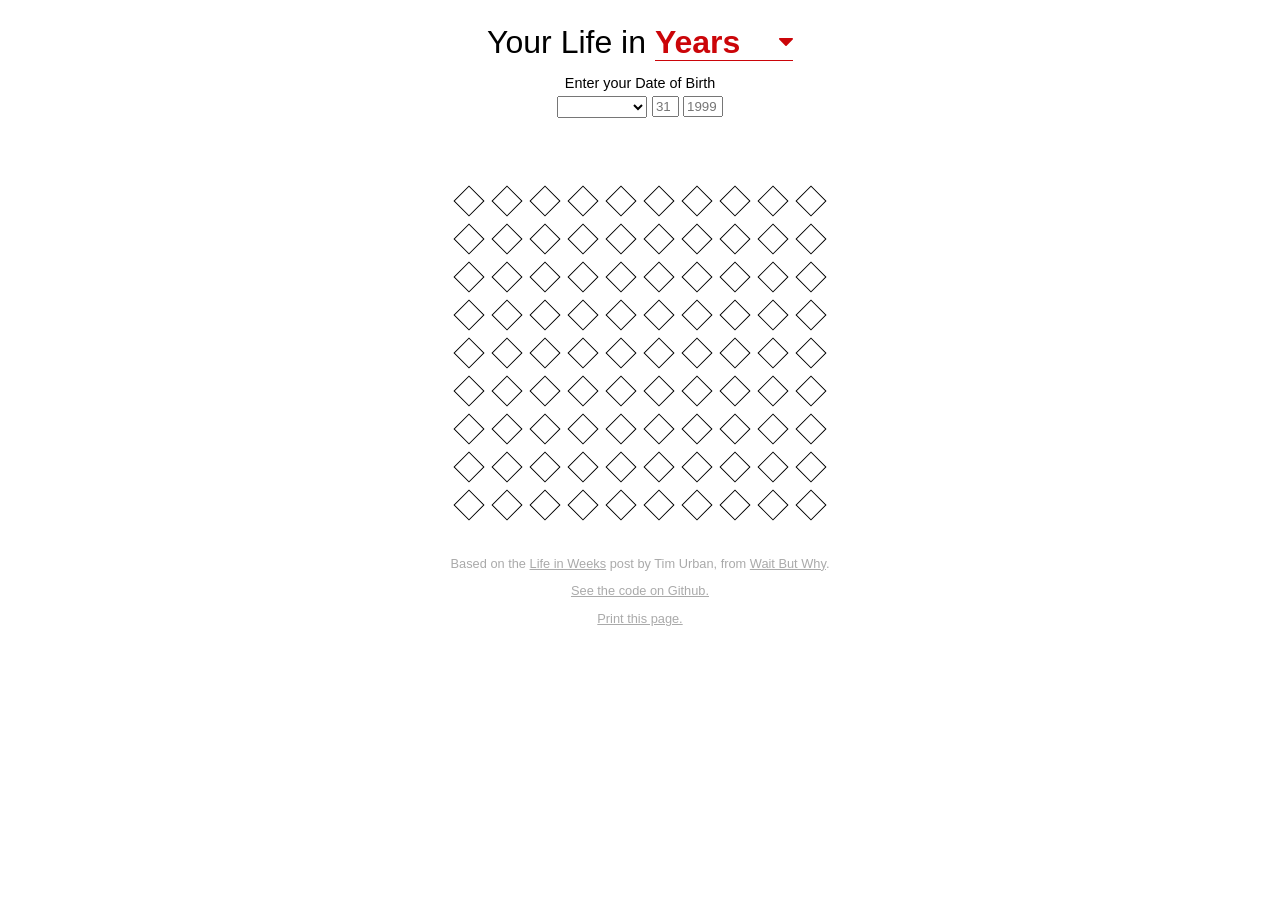
<file: years.html>
<!DOCTYPE html>
<html lang="en">
  <head>
    <meta charset="UTF-8" />
    <title>Your Life in Years - Interactive</title>
    <meta name="description" content="Enter your date of birth, to see your life in years. Based on the post by Tim Urban, from Wait by Why." />
    <meta name="viewport" content="width=device-width, initial-scale=1" />
    <link rel="icon" href="years-favicon.png" sizes="32x32" />
    <link rel="stylesheet" href="your-life.css" />
  </head>
  <body>
    <div class="title-box">
      <h1 class="title">Your Life in <label for="unitbox" class="unitbox-label visuallyhidden">Years</label></h1>
      <select name="unitbox" class="unitbox" id="unitbox" required>
        <option value="years" selected>Years</option>
        <option value="months">Months</option>
        <option value="weeks">Weeks</option>
      </select>
    </div>
    <form class="dob" action="#">
      <p class="instruction"><span class="print-hide">Enter your </span>Date of Birth</p>
      <label for="month" class="visuallyhidden">Month</label>
      <select name="month" class="month" id="month" required>
        <option value="0">January</option>
        <option value="1">February</option>
        <option value="2">March</option>
        <option value="3">April</option>
        <option value="4">May</option>
        <option value="5">June</option>
        <option value="6">July</option>
        <option value="7">August</option>
        <option value="8">September</option>
        <option value="9">October</option>
        <option value="10">November</option>
        <option value="11">December</option>
      </select>
      <label for="day" class="visuallyhidden">Day</label>
      <input type="text" class="day" id="day" placeholder="31" pattern="\d{0,2}" required />
      <label for="year" class="visuallyhidden">Year</label>
      <input type="text" class="year" id="year" placeholder="1999" pattern="\d{4}" required />
    </form>
    <ol class="chart years group">
      <li></li>
      <li></li>
      <li></li>
      <li></li>
      <li></li>
      <li></li>
      <li></li>
      <li></li>
      <li></li>
      <li></li>
      <li></li>
      <li></li>
      <li></li>
      <li></li>
      <li></li>
      <li></li>
      <li></li>
      <li></li>
      <li></li>
      <li></li>
      <li></li>
      <li></li>
      <li></li>
      <li></li>
      <li></li>
      <li></li>
      <li></li>
      <li></li>
      <li></li>
      <li></li>
      <li></li>
      <li></li>
      <li></li>
      <li></li>
      <li></li>
      <li></li>
      <li></li>
      <li></li>
      <li></li>
      <li></li>
      <li></li>
      <li></li>
      <li></li>
      <li></li>
      <li></li>
      <li></li>
      <li></li>
      <li></li>
      <li></li>
      <li></li>
      <li></li>
      <li></li>
      <li></li>
      <li></li>
      <li></li>
      <li></li>
      <li></li>
      <li></li>
      <li></li>
      <li></li>
      <li></li>
      <li></li>
      <li></li>
      <li></li>
      <li></li>
      <li></li>
      <li></li>
      <li></li>
      <li></li>
      <li></li>
      <li></li>
      <li></li>
      <li></li>
      <li></li>
      <li></li>
      <li></li>
      <li></li>
      <li></li>
      <li></li>
      <li></li>
      <li></li>
      <li></li>
      <li></li>
      <li></li>
      <li></li>
      <li></li>
      <li></li>
      <li></li>
      <li></li>
      <li></li>
    </ol>
    <div class="credits">
      <p>Based on the <a href="http://waitbutwhy.com/2014/05/life-weeks.html">Life in Weeks</a> post by Tim Urban, from <a href="http://waitbutwhy.com/">Wait But Why</a>.</p>
      <p class="print-hide"><a href="https://github.com/bryanbraun/your-life">See the code on Github.</a></p>
      <p class="print-hide"><a href="javascript:window.print()">Print this page.</a></p>
    </div>
    <script src="your-life.js"></script>
  </body>
</html>
</file>
<file: your-life.css>
/**
 * Normalize
 */
html {
  box-sizing: border-box;
}
*,
*:before,
*:after {
  box-sizing: inherit;
}
body {
  font-family: Helvetica, Ariel, sans-serif;
  margin: 8px; /* for page padding on mobile */
}

/**
 * Common Page Styles
 */
.title-box {
  padding-top: 1rem;
  text-align: center;
}
.title {
  display: inline;
  color: #000;
  font-weight: 500;
}
.unitbox-label {
  display: inline;
}
.unitbox {
  display: inline;
  font-family: sans-serif;
  line-height: 1.125;
  padding: 0 0.75em 0 0;
  margin: 0;
  color: #cb0509;
  font-size: 2em;
  font-weight: 700;
  border-radius: 0;
  border-left: none;
  border-top: none;
  border-right: none;
  border-bottom: 1px solid #cb0509;

  -moz-appearance: none;
  -webkit-appearance: none;
  appearance: none;
  background-color: #fff;
  background-image: url('data:image/svg+xml;charset=US-ASCII,%3Csvg%20xmlns%3D%22http%3A%2F%2Fwww.w3.org%2F2000%2Fsvg%22%20width%3D%22292.4%22%20height%3D%22292.4%22%3E%3Cpath%20fill%3D%22%23CB0509%22%20d%3D%22M287%2069.4a17.6%2017.6%200%200%200-13-5.4H18.4c-5%200-9.3%201.8-12.9%205.4A17.6%2017.6%200%200%200%200%2082.2c0%205%201.8%209.3%205.4%2012.9l128%20127.9c3.6%203.6%207.8%205.4%2012.8%205.4s9.2-1.8%2012.8-5.4L287%2095c3.5-3.5%205.4-7.8%205.4-12.8%200-5-1.9-9.2-5.5-12.8z%22%2F%3E%3C%2Fsvg%3E');
  background-repeat: no-repeat, repeat;
  /* arrow icon position (1em from the right, 50% vertical) , then gradient position*/
  background-position: right 0em top 50%, 0 0;
  /* icon size, then gradient */
  background-size: 0.45em auto, 100%;
}
/* Hide arrow icon in IE browsers */
.unitbox::-ms-expand {
  display: none;
}
.unitbox option {
  font-weight: normal;
  font-size: 1em;
}

.dob {
  text-align: center;
}
.instruction {
  font-size: 0.9em;
  margin-bottom: 0.3rem;
}
.month {
  padding: 1.25px;
}
.day {
  width: 2em;
}
.year {
  width: 3em;
}
input:required:invalid.touched {
  border: 2px solid red;
}
.chart {
  position: relative;
  margin: 4rem auto 2rem auto;
  padding: 0;
  list-style-type: none;
}
.x-axis {
  position: absolute;
  top: -2.75em;
  height: 2.75em;
  width: 100%;
}
.x-axis .markers,
.y-axis .markers {
  font-size: 0.8rem;
  color: black;
}
.credits {
  font-size: 0.8rem;
  text-align: center;
  color: #aaaaaa;
  padding-bottom: 1rem;
}
.credits a:link,
.credits a:hover,
.credits a:visited {
  color: #aaaaaa;
}

/**
* Page Specific styles
*/
/* INDEX */
.index {
  text-align: center;
  margin: 25vh auto 0;
  padding: 0;
}
.index li {
  font-size: 2.5em;
}

/* YEARS */
.years {
  max-width: 380px; /* 38px per year * 10years = 380px */
}
.years > li {
  border: 1px solid black;
  width: 5.789473684%; /* 22px/380px */
  /*  For border-box sizing, width includes borders. Thus a         //
  //  22px width is a like a padding of 20px with two 1px borders.  */
  padding-bottom: 5.263157895%; /* 20px/380px */
  margin: 2.105263158%; /* 8px/380px */
  float: left;
  transform: rotate(45deg);
}

/* MONTHS */
.months {
  max-width: 504px; /* 14px per month * 36 months = 504px */
}
.months > li {
  border: 1px solid black;
  width: 2.380952381%; /* 12px/504px */
  padding-bottom: 1.984126984%; /* 10px/504px */
  margin: 0.198412698%; /* 1px/504px */
  border-radius: 50%;
  float: left;
}

/* WEEKS */
.weeks {
  max-width: 624px; /* 12px per week * 52weeks = 624px */
}
.weeks > li {
  border: 1px solid black;
  width: 1.282051282%; /* 8px/624px */
  padding-bottom: 0.961538462%; /* 6px/624px */
  margin: 0.320512821%; /* 2px/624px */
  float: left;
}

/* Decade-based coloring using nth-child selectors */
/* 52 weeks per year, adjusting for proper decade boundaries */
/* 0-9 years: weeks 1-522 (includes leap year buffer) */
.weeks > li:nth-child(-n + 522) {
  background-color: #fff;
} /* Light red - 0-9 years */

/* 10-19 years: weeks 523-1042 */
.weeks > li:nth-child(n + 523):nth-child(-n + 1042) {
  background-color: #fff;
} /* Light orange - 10-19 years */

/* 20-29 years: weeks 1043-1562 */
.weeks > li:nth-child(n + 1043):nth-child(-n + 1562) {
  background-color: #ccff99;
} /* Light yellow - 20-29 years */

/* 30-39 years: weeks 1563-2082 */
.weeks > li:nth-child(n + 1563):nth-child(-n + 2082) {
  background-color: #ccff99;
} /* Light green - 30-39 years */

/* 40-49 years: weeks 2083-2602 */
.weeks > li:nth-child(n + 2083):nth-child(-n + 2602) {
  background-color: #ccff99;
} /* Light teal - 40-49 years */

/* 50-59 years: weeks 2603-3122 */
.weeks > li:nth-child(n + 2603):nth-child(-n + 3122) {
  background-color: #ccff99;
} /* Light blue - 50-59 years */

/* 60-69 years: weeks 3123-3642 */
.weeks > li:nth-child(n + 3123):nth-child(-n + 3642) {
  background-color: #fff;
} /* Light purple - 60-69 years */

/* 70-79 years: weeks 3643-4162 */
.weeks > li:nth-child(n + 3643):nth-child(-n + 4162) {
  background-color: #fff;
} /* Light pink - 70-79 years */

/* 80-89 years: weeks 4163-4682 */
.weeks > li:nth-child(n + 4163):nth-child(-n + 4682) {
  background-color: #fff;
} /* Gold - 80-89 years */

/* 90-99 years: weeks 4683-5202 */
.weeks > li:nth-child(n + 4683):nth-child(-n + 5202) {
  background-color: #fff;
} /* Silver - 90-99 years */

/* 100+ years: weeks 5203+ */
.weeks > li:nth-child(n + 5203) {
  background-color: #fff;
} /* Bronze - 100+ years */
.weeks--x-label {
  color: #000;
  font-size: 1.25rem;
  font-weight: 500;
}
.weeks--y-label {
  color: #000;
  transform: rotate(-90deg);
  font-size: 1.25rem;
  position: absolute;
  left: -50px;
  top: 25px;
}
.weeks--x-arrow {
  padding-left: 10px;
  vertical-align: bottom;
}
@media (max-width: 350px) {
  .weeks--x-arrow {
    display: none;
  }
}
.weeks--y-arrow {
  padding-right: 10px;
  vertical-align: bottom;
}
.weeks--x-markers span {
  position: absolute;
  bottom: 0;
}
/* The year is divided into 52 weeks, so the % marker location //
// can be found at (1/52)n (where n is the week number). We    //
// must offset by 1 because we start counting at 1, so the     //
// final equation is (n/52)-(1/52)                             */
.weeks--x-markers span:nth-of-type(1) {
  left: 0;
}
.weeks--x-markers span:nth-of-type(2) {
  left: 7.692307692%;
}
.weeks--x-markers span:nth-of-type(3) {
  left: 17.307692308%;
}
.weeks--x-markers span:nth-of-type(4) {
  left: 26.923076923%;
}
.weeks--x-markers span:nth-of-type(5) {
  left: 36.538461538%;
}
.weeks--x-markers span:nth-of-type(6) {
  left: 46.153846154%;
}
.weeks--x-markers span:nth-of-type(7) {
  left: 55.769230769%;
}
.weeks--x-markers span:nth-of-type(8) {
  left: 65.384615385%;
}
.weeks--x-markers span:nth-of-type(9) {
  left: 75%;
}
.weeks--x-markers span:nth-of-type(10) {
  left: 84.615384615%;
}
.weeks--x-markers span:nth-of-type(11) {
  left: 94.230769231%;
}

.weeks--y-markers span {
  position: absolute;
  right: calc(100% + 0.5em);
  text-align: right;
}

.weeks--y-markers span:nth-of-type(1) {
  top: 0;
} /* (n/100) */
.weeks--y-markers span:nth-of-type(2) {
  top: 5%;
}
.weeks--y-markers span:nth-of-type(3) {
  top: 10%;
}
.weeks--y-markers span:nth-of-type(4) {
  top: 15%;
}
.weeks--y-markers span:nth-of-type(5) {
  top: 20%;
}
.weeks--y-markers span:nth-of-type(6) {
  top: 25%;
}
.weeks--y-markers span:nth-of-type(7) {
  top: 30%;
}
.weeks--y-markers span:nth-of-type(8) {
  top: 35%;
}
.weeks--y-markers span:nth-of-type(9) {
  top: 40%;
}
.weeks--y-markers span:nth-of-type(10) {
  top: 45%;
}
.weeks--y-markers span:nth-of-type(11) {
  top: 50%;
}
.weeks--y-markers span:nth-of-type(12) {
  top: 55%;
}
.weeks--y-markers span:nth-of-type(13) {
  top: 60%;
}
.weeks--y-markers span:nth-of-type(14) {
  top: 65%;
}
.weeks--y-markers span:nth-of-type(15) {
  top: 70%;
}
.weeks--y-markers span:nth-of-type(16) {
  top: 75%;
}
.weeks--y-markers span:nth-of-type(17) {
  top: 80%;
}
.weeks--y-markers span:nth-of-type(18) {
  top: 85%;
}
.weeks--y-markers span:nth-of-type(19) {
  top: 90%;
}
.weeks--y-markers span:nth-of-type(20) {
  top: 95%;
}
.weeks--y-markers span:nth-of-type(21) {
  top: 98.7%;
}

/**
 * Utilities
 */
.group:after {
  /* "group" is another name for clearfix */
  content: '';
  display: table;
  clear: both;
}

/* see http://snook.ca/archives/html_and_css/hiding-content-for-accessibility */
.visuallyhidden {
  position: absolute;
  overflow: hidden;
  clip: rect(0 0 0 0);
  height: 1px;
  width: 1px;
  margin: -1px;
  padding: 0;
  border: 0;
}

/**
 * Print Styles
 */
@page {
  size: Letter portrait;
}

@media print {
  .credits p,
  .chart li {
    /* Force backgrounds to show (like the red shapes). This overrides the print
      dialog option "Print backgrounds," which often defaults to disabled). We
      target the affected elements directly because inheritance wasn't sufficient
      in Firefox. */
    -webkit-print-color-adjust: exact !important;
    color-adjust: exact !important;
  }

  .unitbox {
    border-bottom: none;
    padding: 0;
    background-image: none;
  }

  .month {
    appearance: none;
    width: 96px;
    font-size: 18px;
  }
  .day {
    font-size: 18px;
  }
  .year {
    font-size: 18px;
  }

  .print-hide {
    display: none;
  }
}
</file>
